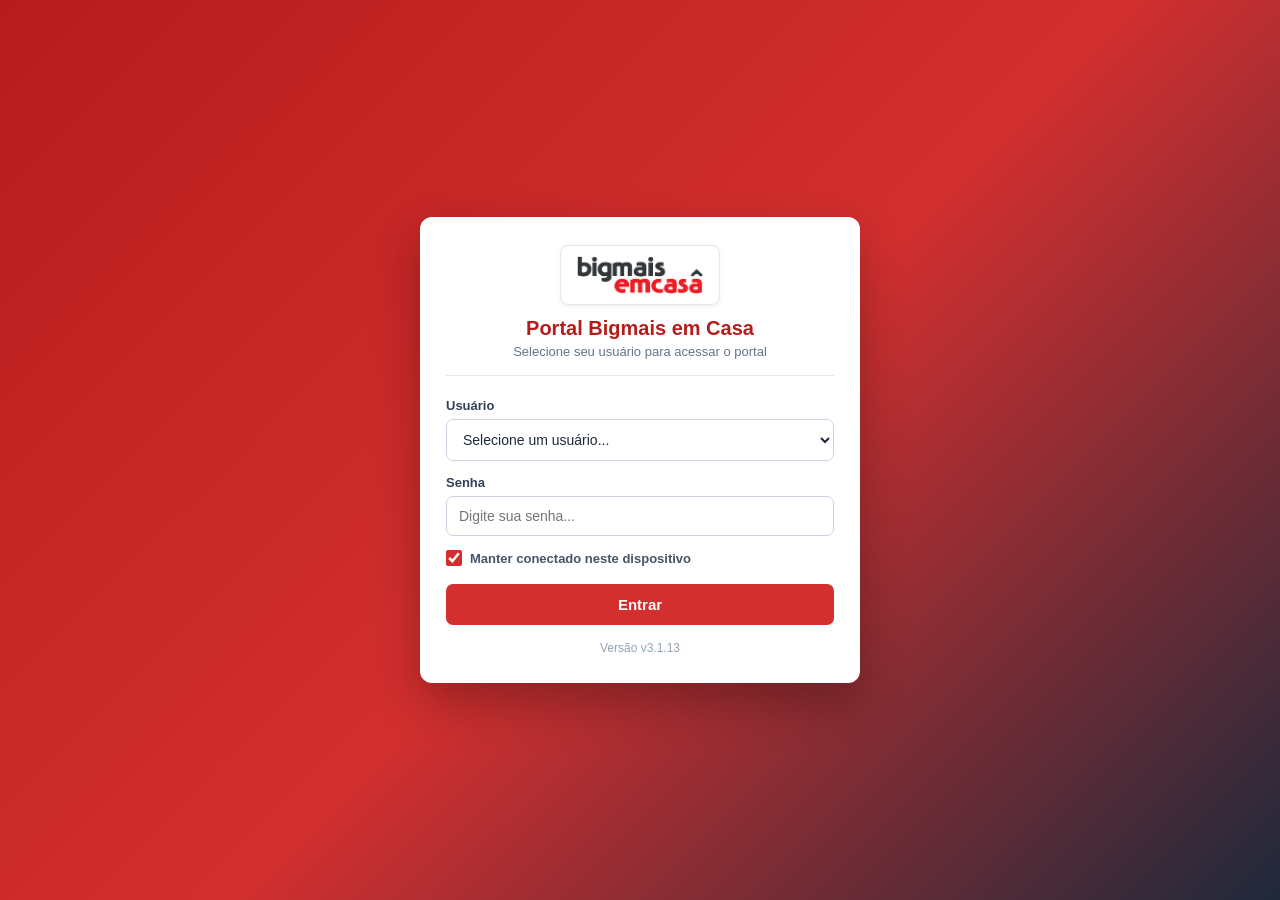
<file: index.html>
<!doctype html>
<html lang="pt-BR">
  <head>
    <meta charset="UTF-8" />
    <meta name="viewport" content="width=device-width, initial-scale=1.0" />
    <meta name="theme-color" content="#d32f2f" />
    <title>Login - Portal Bigmais em Casa</title>
    <link rel="manifest" href="manifest.json" />
    <link rel="icon" type="image/svg+xml" href="global/icon.svg" />
    <link rel="apple-touch-icon" href="global/icon.svg" />
    <style>
      * {
        box-sizing: border-box;
        margin: 0;
        padding: 0;
        font-family: "Segoe UI", Tahoma, Geneva, Verdana, sans-serif;
      }

      body {
        min-height: 100vh;
        background: linear-gradient(135deg, #b71c1c 0%, #d32f2f 52%, #1e293b 100%);
        display: flex;
        align-items: center;
        justify-content: center;
        padding: 20px;
        color: #1e293b;
      }

      .card-login {
        width: 100%;
        max-width: 440px;
        background-color: #ffffff;
        border-radius: 12px;
        box-shadow: 0 20px 45px rgba(0, 0, 0, 0.28);
        padding: 28px 26px;
      }

      .topo-login {
        display: flex;
        flex-direction: column;
        align-items: center;
        text-align: center;
        margin-bottom: 22px;
        padding-bottom: 16px;
        border-bottom: 1px solid #e2e8f0;
      }

      .logo-box-login {
        background-color: #ffffff;
        border: 1px solid #e2e8f0;
        border-radius: 8px;
        padding: 8px 14px;
        margin-bottom: 12px;
        box-shadow: 0 2px 6px rgba(0, 0, 0, 0.06);
      }

      .logo-box-login img {
        height: 42px;
        width: auto;
        display: block;
      }

      .topo-login h1 {
        font-size: 20px;
        color: #b71c1c;
        margin-bottom: 4px;
      }

      .topo-login p {
        font-size: 13px;
        color: #64748b;
      }

      .campo {
        display: flex;
        flex-direction: column;
        margin-bottom: 14px;
      }

      label {
        font-size: 13px;
        font-weight: 600;
        color: #334155;
        margin-bottom: 6px;
      }

      select,
      input[type="password"] {
        width: 100%;
        padding: 11px 12px;
        border: 1px solid #cbd5e1;
        border-radius: 7px;
        font-size: 14px;
        background-color: #ffffff;
        color: #1e293b;
      }

      select:focus,
      input[type="password"]:focus {
        outline: none;
        border-color: #d32f2f;
        box-shadow: 0 0 0 3px rgba(211, 47, 47, 0.14);
      }

      .aviso-primeiro-acesso {
        display: none;
        background-color: #fef3c7;
        border: 1px solid #f59e0b;
        color: #92400e;
        padding: 10px 12px;
        border-radius: 7px;
        font-size: 12.5px;
        line-height: 1.4;
        margin-bottom: 14px;
      }

      .mensagem-erro {
        display: none;
        background-color: #fee2e2;
        border: 1px solid #fca5a5;
        color: #991b1b;
        padding: 10px 12px;
        border-radius: 7px;
        font-size: 13px;
        margin-bottom: 14px;
      }

      .opcoes-sessao {
        display: flex;
        align-items: center;
        gap: 8px;
        font-size: 13px;
        color: #475569;
        margin-bottom: 18px;
      }

      .opcoes-sessao input[type="checkbox"] {
        width: 16px;
        height: 16px;
        accent-color: #d32f2f;
        cursor: pointer;
      }

      .btn-entrar {
        width: 100%;
        background-color: #d32f2f;
        color: #ffffff;
        border: none;
        border-radius: 7px;
        padding: 12px 16px;
        font-size: 15px;
        font-weight: 700;
        cursor: pointer;
        transition: background-color 0.2s;
      }

      .btn-entrar:hover:not(:disabled) {
        background-color: #b71c1c;
      }

      .btn-entrar:disabled {
        background-color: #94a3b8;
        cursor: not-allowed;
      }

      .rodape-login {
        margin-top: 16px;
        text-align: center;
        font-size: 12px;
        color: #94a3b8;
      }
    </style>
  </head>

  <body>
    <main class="card-login">
      <div class="topo-login">
        <div class="logo-box-login">
          <img src="global/logo-bigmais.png" alt="Logo Bigmais em Casa" />
        </div>
        <h1>Portal Bigmais em Casa</h1>
        <p>Selecione seu usuário para acessar o portal</p>
      </div>

      <form id="form-login" onsubmit="aoEnviarLogin(event)">
        <div class="campo">
          <label for="select-usuario">Usuário</label>
          <select id="select-usuario" onchange="aoSelecionarUsuario()">
            <option value="">Selecione um usuário...</option>
          </select>
        </div>

        <div id="aviso-primeiro-acesso" class="aviso-primeiro-acesso">
          <strong>Primeiro acesso detectado:</strong> este usuário ainda não possui senha cadastrada. Crie uma senha (mínimo 6 caracteres) para vincular à Planilha Google.
        </div>

        <div id="grupo-senha-login" class="campo">
          <label for="input-senha">Senha</label>
          <input
            type="password"
            id="input-senha"
            placeholder="Digite sua senha..."
            autocomplete="current-password"
          />
        </div>

        <div id="grupo-cadastro-senha" style="display: none;">
          <div class="campo">
            <label for="input-nova-senha">Cadastrar Senha</label>
            <input
              type="password"
              id="input-nova-senha"
              placeholder="Crie uma senha (mín. 6 caracteres)..."
              autocomplete="new-password"
            />
          </div>
          <div class="campo">
            <label for="input-confirmar-senha">Confirmar Senha</label>
            <input
              type="password"
              id="input-confirmar-senha"
              placeholder="Repita a senha criada..."
              autocomplete="new-password"
            />
          </div>
        </div>

        <div id="mensagem-erro" class="mensagem-erro"></div>

        <label class="opcoes-sessao">
          <input type="checkbox" id="check-lembrar" checked />
          <span>Manter conectado neste dispositivo</span>
        </label>

        <button type="submit" id="btn-submit-login" class="btn-entrar">
          Entrar
        </button>
      </form>

      <div class="rodape-login" id="versao-login"></div>
    </main>

    <script src="global/config.js"></script>
    <script src="global/auth.js"></script>
    <script>
      let modoCadastroPrimeiroAcesso = false;

      if (obterSessaoAtual()) {
        window.location.replace("home.html");
      }

      const elVersaoLogin = document.getElementById("versao-login");
      if (elVersaoLogin && typeof VERSAO_PORTAL !== "undefined") {
        elVersaoLogin.textContent = `Versão ${VERSAO_PORTAL}`;
      }

      const selectUsuario = document.getElementById("select-usuario");
      if (typeof USUARIOS_PREDEFINIDOS !== "undefined") {
        USUARIOS_PREDEFINIDOS.forEach((u) => {
          const opt = document.createElement("option");
          opt.value = u.id;
          opt.textContent = u.rotulo;
          selectUsuario.appendChild(opt);
        });
      }

      function mostrarErro(msg) {
        const el = document.getElementById("mensagem-erro");
        el.textContent = msg;
        el.style.display = "block";
      }

      function limparErro() {
        const el = document.getElementById("mensagem-erro");
        el.textContent = "";
        el.style.display = "none";
      }

      function definirModoCadastro(ativar) {
        modoCadastroPrimeiroAcesso = ativar;
        document.getElementById("aviso-primeiro-acesso").style.display = ativar
          ? "block"
          : "none";
        document.getElementById("grupo-senha-login").style.display = ativar
          ? "none"
          : "flex";
        document.getElementById("grupo-cadastro-senha").style.display = ativar
          ? "block"
          : "none";
        document.getElementById("btn-submit-login").textContent = ativar
          ? "Cadastrar Senha e Entrar"
          : "Entrar";

        document.getElementById("input-senha").value = "";
        document.getElementById("input-nova-senha").value = "";
        document.getElementById("input-confirmar-senha").value = "";
      }

      async function aoSelecionarUsuario() {
        limparErro();
        const usuarioId = selectUsuario.value;
        definirModoCadastro(false);

        if (!usuarioId) return;

        const btn = document.getElementById("btn-submit-login");
        btn.disabled = true;
        btn.textContent = "Verificando usuário...";

        try {
          const res = await consultarStatusUsuarioPlanilha(usuarioId);
          if (!res.sucesso) {
            throw new Error(res.erro || "Falha ao consultar usuário.");
          }

          if (!res.cadastrado) {
            definirModoCadastro(true);
            document.getElementById("input-nova-senha").focus();
          } else {
            definirModoCadastro(false);
            document.getElementById("input-senha").focus();
          }
        } catch (err) {
          mostrarErro(
            "Não foi possível consultar o status do usuário na Planilha Google. Verifique a conexão e a API."
          );
          btn.textContent = "Entrar";
        } finally {
          btn.disabled = false;
        }
      }

      async function aoEnviarLogin(event) {
        event.preventDefault();
        limparErro();

        const usuarioId = selectUsuario.value;
        if (!usuarioId) {
          mostrarErro("Selecione um usuário da lista.");
          return;
        }

        const usuarioConfig = obterUsuarioConfig(usuarioId);
        if (!usuarioConfig) {
          mostrarErro("Usuário inválido.");
          return;
        }

        const lembrar = document.getElementById("check-lembrar").checked;
        const btn = document.getElementById("btn-submit-login");
        btn.disabled = true;

        try {
          if (modoCadastroPrimeiroAcesso) {
            const novaSenha = document.getElementById("input-nova-senha").value;
            const confirmar = document.getElementById("input-confirmar-senha").value;

            if (novaSenha.length < 6) {
              mostrarErro("A senha deve ter pelo menos 6 caracteres.");
              btn.disabled = false;
              return;
            }
            if (novaSenha !== confirmar) {
              mostrarErro("As senhas digitadas não conferem.");
              btn.disabled = false;
              return;
            }

            btn.textContent = "Salvando senha...";
            const cad = await cadastrarSenhaUsuarioPlanilha(usuarioConfig, novaSenha);
            if (!cad.sucesso) {
              throw new Error(cad.erro || "Não foi possível cadastrar a senha.");
            }

            salvarSessaoAtual(usuarioConfig, lembrar);
            window.location.replace("home.html");
            return;
          }

          const senha = document.getElementById("input-senha").value;
          if (!senha) {
            mostrarErro("Digite sua senha.");
            btn.disabled = false;
            return;
          }

          btn.textContent = "Autenticando...";
          const auth = await autenticarUsuarioPlanilha(usuarioConfig, senha);

          if (auth.naoCadastrado) {
            definirModoCadastro(true);
            btn.disabled = false;
            return;
          }

          if (!auth.sucesso || !auth.autenticado) {
            mostrarErro(auth.erro || "Senha incorreta.");
            btn.disabled = false;
            btn.textContent = "Entrar";
            return;
          }

          salvarSessaoAtual(usuarioConfig, lembrar);
          window.location.replace("home.html");
        } catch (err) {
          mostrarErro(err.message || "Erro de comunicação com o servidor.");
          btn.disabled = false;
          btn.textContent = modoCadastroPrimeiroAcesso
            ? "Cadastrar Senha e Entrar"
            : "Entrar";
        }
      }
    </script>
  </body>
</html>
</file>
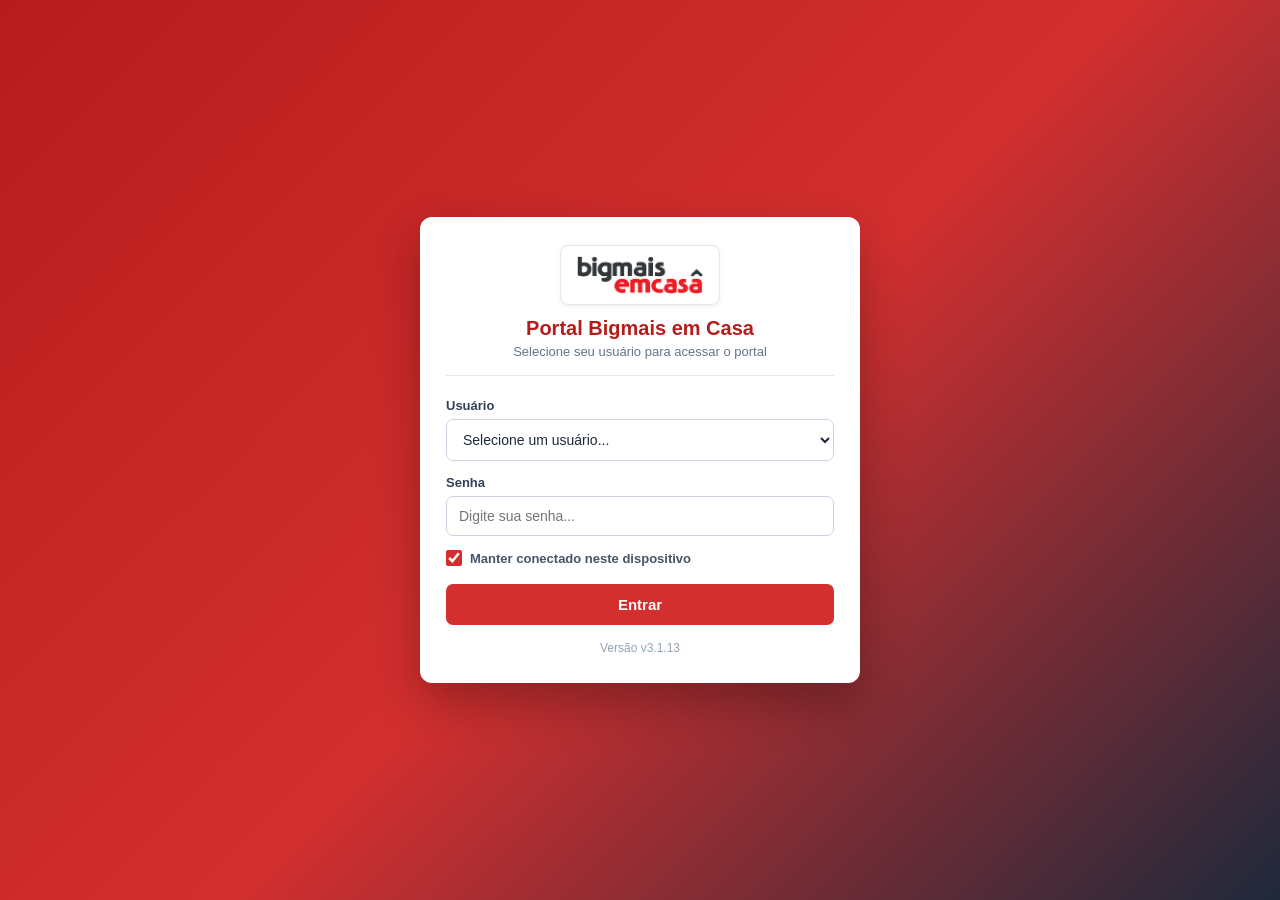
<file: entregas/index.html>
<!doctype html>
<html lang="pt-BR">
  <head>
    <meta charset="UTF-8" />
    <meta name="viewport" content="width=device-width, initial-scale=1.0" />
    <meta name="theme-color" content="#d32f2f" />
    <title>Entregas e Comissões - Portal Bigmais em Casa</title>
    <link rel="manifest" href="../manifest.json" />
    <link rel="icon" type="image/svg+xml" href="../global/icon.svg" />
    <link rel="stylesheet" href="../global/estilo.css" />
    <style>
      .overlay-modal-entregas {
        display: none;
        position: fixed;
        inset: 0;
        background-color: rgba(15, 23, 42, 0.55);
        z-index: 10000;
        align-items: center;
        justify-content: center;
        padding: 16px;
        overflow-y: auto;
      }

      .overlay-modal-entregas.ativo {
        display: flex;
      }

      .cartao-modal-entregas {
        background-color: #ffffff;
        width: 100%;
        max-width: 680px;
        border-radius: 10px;
        box-shadow: 0 18px 40px rgba(15, 23, 42, 0.28);
        padding: 24px 26px;
        position: relative;
        animation: surgirModal 0.16s ease-out;
      }

      @keyframes surgirModal {
        from {
          opacity: 0;
          transform: translateY(-8px) scale(0.98);
        }
        to {
          opacity: 1;
          transform: translateY(0) scale(1);
        }
      }

      .cabecalho-modal-entregas {
        display: flex;
        justify-content: space-between;
        align-items: center;
        border-bottom: 1px solid #e2e8f0;
        padding-bottom: 10px;
        margin-bottom: 14px;
      }

      .cabecalho-modal-entregas h3 {
        margin: 0;
        font-size: 18px;
        color: #d32f2f;
      }

      .btn-fechar-x {
        background: #f1f5f9;
        border: 1px solid #cbd5e1;
        color: #334155;
        width: 32px;
        height: 32px;
        border-radius: 6px;
        font-size: 18px;
        font-weight: 700;
        cursor: pointer;
        line-height: 1;
      }

      .btn-fechar-x:hover {
        background: #fee2e2;
        color: #b91c1c;
        border-color: #fecaca;
      }

      .status-sincronizacao {
        display: inline-flex;
        align-items: center;
        gap: 6px;
        font-size: 12px;
        font-weight: 600;
        padding: 4px 10px;
        border-radius: 999px;
        background-color: #f1f5f9;
        color: #334155;
      }

      .status-sincronizacao.ok {
        background-color: #dcfce7;
        color: #166534;
      }

      .status-sincronizacao.carregando {
        background-color: #fef3c7;
        color: #92400e;
      }

      .status-sincronizacao.erro {
        background-color: #fee2e2;
        color: #991b1b;
      }

      .badge-status-ativo {
        background-color: #dcfce7;
        color: #166534;
      }

      .badge-status-inativo {
        background-color: #f1f5f9;
        color: #475569;
      }

      .badge-vinculo-pendente {
        display: inline-block;
        background-color: #fef3c7;
        color: #92400e;
        border: 1px solid #fde68a;
        font-size: 10.5px;
        font-weight: 700;
        padding: 1px 6px;
        border-radius: 4px;
        margin-left: 4px;
      }

      .rodape-paginacao {
        display: flex;
        justify-content: space-between;
        align-items: center;
        flex-wrap: wrap;
        gap: 10px;
        margin-top: 12px;
        padding-top: 10px;
        border-top: 1px solid #e2e8f0;
        font-size: 13px;
        color: #475569;
      }

      .controles-paginacao {
        display: flex;
        align-items: center;
        gap: 8px;
      }

      .btn-paginacao {
        background-color: #f8fafc;
        border: 1px solid #cbd5e1;
        color: #1e293b;
        padding: 6px 12px;
        border-radius: 6px;
        font-size: 12.5px;
        font-weight: 600;
        cursor: pointer;
        transition:
          background-color 0.15s,
          border-color 0.15s;
      }

      .btn-paginacao:hover:not(:disabled) {
        background-color: #fee2e2;
        border-color: #fca5a5;
        color: #b91c1c;
      }

      .btn-paginacao:disabled {
        opacity: 0.45;
        cursor: not-allowed;
      }

      .seletor-entregador-box {
        position: relative;
        margin-bottom: 15px;
      }

      .seletor-entregador-topo {
        display: flex;
        justify-content: space-between;
        align-items: center;
        gap: 8px;
        margin-bottom: 6px;
        flex-wrap: wrap;
      }

      .seletor-entregador-topo label {
        margin-bottom: 0 !important;
      }

      .pills-funcao-rapida {
        display: inline-flex;
        gap: 4px;
        background: #f1f5f9;
        padding: 2px;
        border-radius: 6px;
        border: 1px solid #e2e8f0;
      }

      .pill-funcao {
        border: none;
        background: transparent;
        color: #475569;
        font-size: 11.5px;
        font-weight: 700;
        padding: 3px 9px;
        border-radius: 4px;
        cursor: pointer;
        transition: all 0.15s;
      }

      .pill-funcao:hover {
        color: #0f172a;
      }

      .pill-funcao.ativo {
        background: #d32f2f;
        color: #ffffff;
      }

      .seletor-input-wrapper {
        position: relative;
        display: flex;
        align-items: center;
      }

      .seletor-input-wrapper input[type="text"] {
        margin-bottom: 0 !important;
        padding-right: 64px !important;
        font-weight: 600;
      }

      .seletor-acoes-input {
        position: absolute;
        right: 8px;
        display: flex;
        align-items: center;
        gap: 4px;
      }

      .btn-seletor-icon {
        background: #f1f5f9;
        border: 1px solid #cbd5e1;
        color: #475569;
        width: 24px;
        height: 24px;
        border-radius: 4px;
        font-size: 12px;
        font-weight: 700;
        cursor: pointer;
        display: inline-flex;
        align-items: center;
        justify-content: center;
        padding: 0;
      }

      .btn-seletor-icon:hover {
        background: #fee2e2;
        color: #b91c1c;
        border-color: #fca5a5;
      }

      .lista-sugestoes-entregador {
        display: none;
        position: absolute;
        left: 0;
        right: 0;
        top: calc(100% + 4px);
        background: #ffffff;
        border: 1px solid #cbd5e1;
        border-radius: 8px;
        box-shadow: 0 12px 28px rgba(15, 23, 42, 0.18);
        max-height: 250px;
        overflow-y: auto;
        z-index: 2500;
      }

      .lista-sugestoes-entregador.aberto {
        display: block;
      }

      .item-sugestao-entregador {
        padding: 9px 12px;
        border-bottom: 1px solid #f1f5f9;
        cursor: pointer;
        display: flex;
        justify-content: space-between;
        align-items: center;
        gap: 10px;
        transition: background-color 0.12s;
      }

      .item-sugestao-entregador:last-child {
        border-bottom: none;
      }

      .item-sugestao-entregador:hover,
      .item-sugestao-entregador.selecionado {
        background-color: #fef2f2;
      }

      .item-sugestao-principal {
        display: flex;
        flex-direction: column;
        gap: 2px;
      }

      .item-sugestao-principal strong {
        font-size: 13.5px;
        color: #0f172a;
      }

      .item-sugestao-principal small {
        font-size: 11.5px;
        color: #64748b;
      }

      .item-sugestao-direita {
        text-align: right;
        white-space: nowrap;
        font-size: 12px;
        font-weight: 700;
        color: #166534;
      }

      .cartao-entregador-escolhido {
        margin-top: 6px;
        padding: 6px 10px;
        background: #f8fafc;
        border: 1px solid #e2e8f0;
        border-left: 3px solid #16a34a;
        border-radius: 6px;
        font-size: 12px;
        color: #334155;
        display: flex;
        justify-content: space-between;
        align-items: center;
        gap: 8px;
      }

      .cartao-entregador-escolhido.vazio {
        border-left-color: #94a3b8;
        color: #64748b;
      }

      input[type="date"],
      input[type="month"] {
        width: 100%;
        height: 42px;
        padding: 9px 12px;
        margin-bottom: 15px;
        border: 1px solid #cbd5e1;
        border-radius: 6px;
        font-size: 14px;
        font-weight: 600;
        color: #1e293b;
        background-color: #ffffff;
        color-scheme: light;
        cursor: pointer;
        transition:
          border-color 0.2s,
          box-shadow 0.2s;
      }

      input[type="date"]:hover,
      input[type="month"]:hover {
        border-color: #94a3b8;
      }

      input[type="date"]:focus,
      input[type="month"]:focus {
        outline: none;
        border-color: #d32f2f;
        box-shadow: 0 0 0 3px rgba(211, 47, 47, 0.12);
      }

      input[type="date"]::-webkit-calendar-picker-indicator,
      input[type="month"]::-webkit-calendar-picker-indicator {
        cursor: pointer;
        padding: 4px;
        border-radius: 4px;
        opacity: 0.75;
      }

      input[type="date"]::-webkit-calendar-picker-indicator:hover,
      input[type="month"]::-webkit-calendar-picker-indicator:hover {
        opacity: 1;
        background-color: #ffebee;
      }
    </style>
  </head>

  <body>
    <header class="cabecalho-portal">
      <div class="marca-portal">
        <div class="logo-wrapper">
          <img
            src="../global/logo-bigmais.png"
            alt="Logo Bigmais em Casa"
            class="logo-portal"
          />
        </div>
        <div>
          <h1>Portal Bigmais em Casa</h1>
          <span>Lançamento de Entregas, Equipe e Comissões</span>
        </div>
      </div>

      <div class="acoes-cabecalho">
        <span
          id="badge-versao-portal"
          class="badge-versao-cabecalho"
          title="Versão atual do Portal"
        ></span>
        <button
          type="button"
          class="btn-cabecalho-secundario"
          onclick="copiarLinkMotorista()"
          title="Copiar link mobile para motoristas e ajudantes consultarem suas entregas"
        >
          Link Motorista
        </button>
        <a href="../home.html" class="btn-cabecalho-secundario">
          ← Voltar ao Início
        </a>
        <button
          type="button"
          id="btn-topo-cadastrar-entregador"
          class="btn-cabecalho-primario"
          onclick="abrirModalEntregador()"
        >
          + Cadastrar Entregador
        </button>
      </div>
    </header>

    <div class="grid-kpis">
      <div class="card-kpi">
        <span class="kpi-titulo">Entregas no Dia (Motoristas)</span>
        <strong class="kpi-valor" id="kpi-entregas-dia">0</strong>
      </div>
      <div class="card-kpi kpi-andamento">
        <span class="kpi-titulo">Total Comissão do Dia</span>
        <strong class="kpi-valor" id="kpi-comissao-dia">R$ 0,00</strong>
      </div>
      <div class="card-kpi kpi-concluida">
        <span class="kpi-titulo">Comissão no Período</span>
        <strong class="kpi-valor" id="kpi-comissao-periodo">R$ 0,00</strong>
      </div>
      <div class="card-kpi">
        <span class="kpi-titulo">Entregadores Ativos</span>
        <strong class="kpi-valor" id="kpi-total-entregadores">0</strong>
      </div>
    </div>

    <!-- LANÇAMENTO DE ENTREGAS -->
    <div class="secao">
      <div class="cabecalho-tabela" style="margin-bottom: 10px">
        <h3 style="margin: 0">Lançamento de Entregas</h3>
        <div style="display: flex; align-items: center; gap: 8px">
          <span id="status-banco-entregas" class="status-sincronizacao">
            Banco: aguardando...
          </span>
          <button
            type="button"
            class="btn-azul"
            style="padding: 6px 12px; font-size: 12.5px"
            onclick="sincronizarComBanco(true)"
          >
            ↻ Atualizar Dados
          </button>
        </div>
      </div>

      <form id="form-lancamento-entrega" onsubmit="salvarLancamentoEntrega(event)">
        <div class="linha-campo">
          <div class="campo">
            <label for="entrega-data" class="obrigatorio">Data:</label>
            <input
              type="date"
              id="entrega-data"
              required
              onchange="renderizarTudo()"
            />
          </div>

          <div class="campo">
            <label for="entrega-loja" class="obrigatorio">Loja:</label>
            <select id="entrega-loja" required>
              <option value="">-- Selecione a loja --</option>
              <option value="Loja 8 - Vila Isa">Loja 8 - Vila Isa</option>
              <option value="Loja 9 - São Pedro">Loja 9 - São Pedro</option>
            </select>
          </div>

          <div class="campo" style="grid-column: span 2">
            <div class="seletor-entregador-box" id="box-seletor-lancamento">
              <div class="seletor-entregador-topo">
                <label for="busca-entregador-lancamento" class="obrigatorio">
                  Entregador (Motorista / Ajudante):
                </label>
                <div class="pills-funcao-rapida" role="group" aria-label="Filtrar função">
                  <button
                    type="button"
                    class="pill-funcao ativo"
                    data-funcao="TODOS"
                    onclick="definirFiltroFuncaoLancamento('TODOS')"
                  >
                    Todos
                  </button>
                  <button
                    type="button"
                    class="pill-funcao"
                    data-funcao="Motorista"
                    onclick="definirFiltroFuncaoLancamento('Motorista')"
                  >
                    Motoristas
                  </button>
                  <button
                    type="button"
                    class="pill-funcao"
                    data-funcao="Ajudante"
                    onclick="definirFiltroFuncaoLancamento('Ajudante')"
                  >
                    Ajudantes
                  </button>
                </div>
              </div>

              <input type="hidden" id="entrega-entregador" />

              <div class="seletor-input-wrapper">
                <input
                  type="text"
                  id="busca-entregador-lancamento"
                  placeholder="Clique ou digite o nome / CHAPA..."
                  autocomplete="off"
                  onfocus="abrirListaLancamento()"
                  oninput="filtrarListaLancamento()"
                />
                <div class="seletor-acoes-input">
                  <button
                    type="button"
                    class="btn-seletor-icon"
                    title="Limpar seleção"
                    onclick="limparSelecaoLancamento()"
                  >
                    ×
                  </button>
                  <button
                    type="button"
                    class="btn-seletor-icon"
                    title="Mostrar lista"
                    onclick="alternarListaLancamento()"
                  >
                    ▾
                  </button>
                </div>
              </div>

              <div
                id="lista-sugestoes-lancamento"
                class="lista-sugestoes-entregador"
              ></div>

              <div
                id="resumo-entregador-lancamento"
                class="cartao-entregador-escolhido vazio"
              >
                Nenhum entregador selecionado.
              </div>
            </div>
          </div>

          <div class="campo">
            <label for="entrega-quantidade" class="obrigatorio">
              Qtd. de Entregas:
            </label>
            <input
              type="number"
              id="entrega-quantidade"
              min="1"
              step="1"
              placeholder="0"
              required
              oninput="atualizarPreviaComissao()"
            />
          </div>

          <div class="campo">
            <label for="entrega-previa-comissao">Comissão deste Lançamento:</label>
            <input
              type="text"
              id="entrega-previa-comissao"
              class="campo-automatico"
              value="R$ 0,00"
              readonly
            />
          </div>
        </div>

        <div class="linha-campo" style="align-items: center">
          <div class="campo" style="grid-column: span 2">
            <label for="entrega-lancado-por">Lançado por:</label>
            <input
              type="text"
              id="entrega-lancado-por"
              class="campo-automatico"
              readonly
            />
          </div>

          <div class="campo" style="grid-column: span 2">
            <label for="entrega-observacao">Observação (opcional):</label>
            <input
              type="text"
              id="entrega-observacao"
              placeholder="Ex: Rota manhã, apoio em carga..."
            />
          </div>

          <div style="display: flex; gap: 10px; justify-content: flex-end; margin-bottom: 15px">
            <button type="submit" id="btn-lancar-entrega" class="btn-salvar-principal">
              + Lançar Entregas
            </button>
          </div>
        </div>
      </form>
    </div>

    <!-- HISTÓRICO DE LANÇAMENTOS -->
    <div class="secao">
      <div class="cabecalho-tabela">
        <h3>Histórico de Lançamentos</h3>
      </div>

      <div class="barra-filtros">
        <div class="campo">
          <label for="filtro-data-inicio">Data Inicial:</label>
          <input
            type="date"
            id="filtro-data-inicio"
            onchange="aoAlterarPeriodoFiltro()"
          />
        </div>

        <div class="campo">
          <label for="filtro-data-fim">Data Final:</label>
          <input
            type="date"
            id="filtro-data-fim"
            onchange="aoAlterarPeriodoFiltro()"
          />
        </div>

        <div class="campo">
          <label for="filtro-loja-historico">Loja:</label>
          <select id="filtro-loja-historico" onchange="aoAlterarLojaFiltro()">
            <option value="TODAS">Todas as Lojas</option>
            <option value="Loja 8 - Vila Isa">Loja 8 - Vila Isa</option>
            <option value="Loja 9 - São Pedro">Loja 9 - São Pedro</option>
          </select>
        </div>

        <div class="campo">
          <label for="filtro-funcao-historico">Função:</label>
          <select
            id="filtro-funcao-historico"
            onchange="paginaHistorico = 1; renderizarHistorico();"
          >
            <option value="TODOS">Todas as Funções</option>
            <option value="Motorista">Motorista</option>
            <option value="Ajudante">Ajudante</option>
          </select>
        </div>

        <div class="campo">
          <label for="ordem-data-historico">Ordenar por Data:</label>
          <select
            id="ordem-data-historico"
            onchange="paginaHistorico = 1; renderizarHistorico();"
          >
            <option value="DESC">Mais recentes primeiro</option>
            <option value="ASC">Mais antigos primeiro</option>
          </select>
        </div>

        <div class="campo">
          <label for="filtro-busca-historico">Buscar Entregador / Chapa:</label>
          <input
            type="text"
            id="filtro-busca-historico"
            placeholder="Nome ou CHAPA..."
            oninput="paginaHistorico = 1; renderizarHistorico();"
          />
        </div>
      </div>

      <div class="tabela-wrapper">
        <table class="tabela-solicitacoes">
          <thead>
            <tr>
              <th>Data</th>
              <th>Nome do Entregador</th>
              <th>Entregas</th>
              <th>Valor da Comissão</th>
              <th>Valor Total do Dia</th>
              <th>Lançado por</th>
              <th style="text-align: right">Ações</th>
            </tr>
          </thead>
          <tbody id="corpo-tabela-historico"></tbody>
        </table>
      </div>

      <div id="paginacao-historico" class="rodape-paginacao"></div>
    </div>

    <!-- RELATÓRIO DE USO DO SETOR (PDF - GERAL OU INDIVIDUAL) -->
    <div class="secao">
      <h3>Relatório de Uso do Setor (PDF)</h3>
      <p style="font-size: 13px; color: #555; margin-bottom: 14px">
        Defina o período abaixo para emitir o relatório interno em <strong>PDF</strong> (consolidado geral ou extrato individual de cada entregador).
      </p>

      <div class="linha-campo" style="align-items: start">
        <div class="campo">
          <label for="pdf-data-inicio">Data Inicial:</label>
          <input type="date" id="pdf-data-inicio" />
        </div>

        <div class="campo">
          <label for="pdf-data-fim">Data Final:</label>
          <input type="date" id="pdf-data-fim" />
        </div>

        <div class="campo">
          <label for="pdf-loja">Loja:</label>
          <select id="pdf-loja">
            <option value="TODAS">Todas as Lojas</option>
            <option value="Loja 8 - Vila Isa">Loja 8 - Vila Isa</option>
            <option value="Loja 9 - São Pedro">Loja 9 - São Pedro</option>
          </select>
        </div>

        <div class="campo" style="grid-column: span 2">
          <div class="seletor-entregador-box" id="box-seletor-pdf">
            <div class="seletor-entregador-topo">
              <label for="busca-entregador-pdf">
                Entregador (Geral ou Individual):
              </label>
            </div>

            <input type="hidden" id="pdf-entregador" value="TODOS" />

            <div class="seletor-input-wrapper">
              <input
                type="text"
                id="busca-entregador-pdf"
                value="Todos os Entregadores (Relatório Geral)"
                placeholder="Digite o nome ou CHAPA para filtrar..."
                autocomplete="off"
                onfocus="abrirListaPDF(true)"
                oninput="filtrarListaPDF()"
              />
              <div class="seletor-acoes-input">
                <button
                  type="button"
                  class="btn-seletor-icon"
                  title="Voltar para Relatório Geral"
                  onclick="selecionarEntregadorPDF('TODOS')"
                >
                  ×
                </button>
                <button
                  type="button"
                  class="btn-seletor-icon"
                  title="Mostrar opções"
                  onclick="alternarListaPDF()"
                >
                  ▾
                </button>
              </div>
            </div>

            <div
              id="lista-sugestoes-pdf"
              class="lista-sugestoes-entregador"
            ></div>
          </div>
        </div>
      </div>

      <div style="display: flex; gap: 10px; flex-wrap: wrap; margin-bottom: 6px">
        <button
          type="button"
          class="btn-azul"
          style="padding: 10px 18px; font-size: 14px"
          onclick="gerarRelatorioSetorPDF()"
        >
          Gerar Relatório do Setor (PDF)
        </button>
      </div>
    </div>

    <!-- RELATÓRIO MENSAL PARA RH (EXCEL .XLSX + E-MAIL POR LOJA OU AMBAS) -->
    <div class="secao">
      <h3>Relatório Mensal para Pagamento de Comissão — RH (Planilha Excel + E-mail)</h3>
      <p style="font-size: 13px; color: #555; margin-bottom: 14px">
        Selecione <strong>Todas as Lojas (Loja 8 + Loja 9)</strong> ou uma loja específica e o <strong>mês de referência</strong> para baixar a planilha <strong>Excel (.xlsx)</strong> e preparar a mensagem de e-mail para o setor de RH.
      </p>

      <div class="linha-campo" style="align-items: end">
        <div class="campo">
          <label for="relatorio-loja" class="obrigatorio">Loja(s):</label>
          <select
            id="relatorio-loja"
            onchange="atualizarPreviaRelatorioRH()"
          >
            <option value="TODAS">Todas as Lojas (Loja 8 + Loja 9)</option>
            <option value="Loja 8 - Vila Isa">Loja 8 - Vila Isa</option>
            <option value="Loja 9 - São Pedro">Loja 9 - São Pedro</option>
          </select>
        </div>

        <div class="campo">
          <label for="relatorio-mes" class="obrigatorio">Mês de Referência:</label>
          <input
            type="month"
            id="relatorio-mes"
            onchange="atualizarPreviaRelatorioRH()"
          />
        </div>

        <div style="display: flex; gap: 10px; flex-wrap: wrap; margin-bottom: 15px; grid-column: span 2">
          <button
            type="button"
            class="btn-salvar-principal"
            style="padding: 10px 16px; font-size: 14px"
            onclick="gerarEbaixarRelatorioExcel()"
          >
            Gerar e Baixar Excel (.xlsx) + E-mail (RH)
          </button>
          <button
            type="button"
            class="btn-azul"
            style="padding: 10px 14px; font-size: 13.5px"
            onclick="abrirModalEmailRelatorio()"
          >
            Ver Mensagem de E-mail
          </button>
        </div>
      </div>
    </div>

    <!-- ENTREGADORES CADASTRADOS -->
    <div class="secao">
      <div class="cabecalho-produtos">
        <h3>Entregadores Cadastrados</h3>
        <button
          type="button"
          id="btn-secao-novo-entregador"
          class="btn-azul"
          onclick="abrirModalEntregador()"
        >
          + Novo Entregador
        </button>
      </div>

      <div class="barra-filtros" style="margin-bottom: 12px">
        <div class="campo">
          <label for="filtro-status-entregadores">Situação:</label>
          <select
            id="filtro-status-entregadores"
            onchange="paginaEntregadores = 1; renderizarTabelaEntregadores();"
          >
            <option value="Ativo">Somente Ativos</option>
            <option value="Inativo">Somente Inativos</option>
            <option value="TODOS">Todos (Ativos e Inativos)</option>
          </select>
        </div>

        <div class="campo">
          <label for="filtro-funcao-entregadores">Função:</label>
          <select
            id="filtro-funcao-entregadores"
            onchange="paginaEntregadores = 1; renderizarTabelaEntregadores();"
          >
            <option value="TODOS">Todas as Funções</option>
            <option value="Motorista">Motorista</option>
            <option value="Ajudante">Ajudante</option>
          </select>
        </div>

        <div class="campo" style="grid-column: span 2">
          <label for="filtro-busca-entregadores">Buscar Entregador:</label>
          <input
            type="text"
            id="filtro-busca-entregadores"
            placeholder="Nome, CHAPA ou CPF..."
            oninput="paginaEntregadores = 1; renderizarTabelaEntregadores();"
          />
        </div>
      </div>

      <div class="tabela-wrapper">
        <table class="tabela-solicitacoes">
          <thead>
            <tr>
              <th>CHAPA</th>
              <th>Nome</th>
              <th>Função</th>
              <th>Situação</th>
              <th>Telefone</th>
              <th>CPF</th>
              <th>Tarifa / Entrega</th>
              <th style="text-align: right">Ações</th>
            </tr>
          </thead>
          <tbody id="corpo-tabela-entregadores"></tbody>
        </table>
      </div>

      <div id="paginacao-entregadores" class="rodape-paginacao"></div>
    </div>

    <!-- MODAL DE EDIÇÃO / VINCULAÇÃO DE LANÇAMENTO DE ENTREGA -->
    <div
      id="modal-editar-lancamento"
      class="overlay-modal-entregas"
      onclick="if (event.target === this) fecharModalEditarLancamento();"
    >
      <div class="cartao-modal-entregas">
        <div class="cabecalho-modal-entregas">
          <h3 style="color: #0284c7">Editar / Vincular Lançamento de Entrega</h3>
          <button
            type="button"
            class="btn-fechar-x"
            title="Fechar"
            onclick="fecharModalEditarLancamento()"
          >
            ×
          </button>
        </div>

        <p style="font-size: 13px; color: #64748b; margin-bottom: 14px">
          Vincule este lançamento a um entregador cadastrado para atualizar CHAPA, função e comissão automaticamente, ou ajuste data, loja e quantidade.
        </p>

        <form id="form-editar-lancamento" onsubmit="salvarEdicaoLancamento(event)">
          <input type="hidden" id="edit-lanc-id" />

          <div class="seletor-entregador-box" id="box-seletor-edicao-lanc">
            <div class="seletor-entregador-topo">
              <label for="busca-entregador-edicao" class="obrigatorio">
                Vincular ao Entregador Cadastrado:
              </label>
            </div>

            <input type="hidden" id="edit-lanc-entregador-id" />

            <div class="seletor-input-wrapper">
              <input
                type="text"
                id="busca-entregador-edicao"
                placeholder="Digite o nome ou CHAPA do entregador..."
                autocomplete="off"
                onfocus="abrirListaEdicaoLanc(true)"
                oninput="filtrarListaEdicaoLanc()"
              />
              <div class="seletor-acoes-input">
                <button
                  type="button"
                  class="btn-seletor-icon"
                  title="Mostrar entregadores"
                  onclick="alternarListaEdicaoLanc()"
                >
                  ▾
                </button>
              </div>
            </div>

            <div
              id="lista-sugestoes-edicao-lanc"
              class="lista-sugestoes-entregador"
            ></div>

            <div
              id="resumo-entregador-edicao-lanc"
              class="cartao-entregador-escolhido vazio"
            >
              Nenhum entregador vinculado.
            </div>
          </div>

          <div class="linha-campo">
            <div class="campo">
              <label for="edit-lanc-data" class="obrigatorio">Data:</label>
              <input type="date" id="edit-lanc-data" required />
            </div>

            <div class="campo">
              <label for="edit-lanc-loja" class="obrigatorio">Loja:</label>
              <select id="edit-lanc-loja" required>
                <option value="Loja 8 - Vila Isa">Loja 8 - Vila Isa</option>
                <option value="Loja 9 - São Pedro">Loja 9 - São Pedro</option>
              </select>
            </div>

            <div class="campo">
              <label for="edit-lanc-quantidade" class="obrigatorio">
                Qtd. de Entregas:
              </label>
              <input
                type="number"
                id="edit-lanc-quantidade"
                min="1"
                step="1"
                required
                oninput="atualizarPreviaEdicaoLancamento()"
              />
            </div>
          </div>

          <div class="linha-campo">
            <div class="campo">
              <label for="edit-lanc-tarifa">Tarifa Unitária (R$):</label>
              <input
                type="text"
                id="edit-lanc-tarifa"
                oninput="mascaraMoedaEntrega(this); atualizarPreviaEdicaoLancamento();"
                required
              />
            </div>

            <div class="campo">
              <label for="edit-lanc-comissao">Comissão Total:</label>
              <input
                type="text"
                id="edit-lanc-comissao"
                class="campo-automatico"
                readonly
              />
            </div>

            <div class="campo">
              <label for="edit-lanc-observacao">Observação:</label>
              <input
                type="text"
                id="edit-lanc-observacao"
                placeholder="Observação..."
              />
            </div>
          </div>

          <div class="modal-botoes">
            <button
              type="button"
              class="btn-cancelar"
              onclick="fecharModalEditarLancamento()"
            >
              Cancelar
            </button>
            <button
              type="submit"
              id="btn-salvar-edicao-lancamento"
              class="btn-salvar-principal"
              style="padding: 9px 18px; font-size: 14px"
            >
              Salvar Alterações
            </button>
          </div>
        </form>
      </div>
    </div>

    <!-- MODAL DE CADASTRO E EDIÇÃO DE ENTREGADOR -->
    <div
      id="modal-entregador"
      class="overlay-modal-entregas"
      onclick="if (event.target === this) fecharModalEntregador();"
    >
      <div class="cartao-modal-entregas">
        <div class="cabecalho-modal-entregas">
          <h3 id="titulo-modal-entregador">Cadastrar Entregador</h3>
          <button
            type="button"
            class="btn-fechar-x"
            title="Fechar"
            onclick="fecharModalEntregador()"
          >
            ×
          </button>
        </div>

        <p style="font-size: 13px; color: #64748b; margin-bottom: 16px">
          Informe os dados do motorista ou ajudante, situação no setor e valor da comissão por entrega.
        </p>

        <form id="form-entregador" onsubmit="salvarEntregador(event)">
          <input type="hidden" id="entregador-id-edicao" />

          <div class="linha-campo">
            <div class="campo" style="grid-column: span 2">
              <label for="ent-nome" class="obrigatorio">Nome Completo:</label>
              <input
                type="text"
                id="ent-nome"
                placeholder="Ex: Carlos Eduardo Souza"
                required
              />
            </div>

            <div class="campo">
              <label for="ent-chapa" class="obrigatorio">CHAPA:</label>
              <input
                type="text"
                id="ent-chapa"
                placeholder="Ex: 00412"
                required
              />
            </div>
          </div>

          <div class="linha-campo">
            <div class="campo">
              <label for="ent-funcao" class="obrigatorio">Função:</label>
              <select id="ent-funcao" required>
                <option value="Motorista">Motorista</option>
                <option value="Ajudante">Ajudante</option>
              </select>
            </div>

            <div class="campo">
              <label for="ent-status" class="obrigatorio">Situação no Setor:</label>
              <select id="ent-status" required>
                <option value="Ativo">Ativo</option>
                <option value="Inativo">Inativo</option>
              </select>
            </div>

            <div class="campo">
              <label for="ent-tarifa" class="obrigatorio">
                Tarifa / Entrega (R$):
              </label>
              <input
                type="text"
                id="ent-tarifa"
                placeholder="R$ 0,00"
                oninput="mascaraMoedaEntrega(this)"
                required
              />
            </div>
          </div>

          <div class="linha-campo">
            <div class="campo">
              <label for="ent-cpf" class="obrigatorio">CPF:</label>
              <input
                type="text"
                id="ent-cpf"
                placeholder="000.000.000-00"
                maxlength="14"
                oninput="mascaraCPFEntrega(this)"
                onblur="verificarCPFEntrega(this)"
                required
              />
            </div>

            <div class="campo">
              <label for="ent-telefone" class="obrigatorio">Telefone:</label>
              <input
                type="text"
                id="ent-telefone"
                placeholder="(33) 99999-9999"
                maxlength="15"
                oninput="mascaraTelefoneEntrega(this)"
                required
              />
            </div>
          </div>

          <div class="modal-botoes">
            <button
              type="button"
              class="btn-limpar-modal"
              onclick="limparCamposEntregadorModal()"
            >
              Limpar Campos
            </button>
            <button
              type="button"
              class="btn-cancelar"
              onclick="fecharModalEntregador()"
            >
              Cancelar
            </button>
            <button
              type="submit"
              id="btn-salvar-entregador"
              class="btn-salvar-principal"
              style="padding: 9px 18px; font-size: 14px"
            >
              Salvar Entregador
            </button>
          </div>
        </form>
      </div>
    </div>

    <!-- MODAL MENSAGEM SIMPLES DE E-MAIL (PLANILHA EXCEL - RH) -->
    <div
      id="modal-email-comissao"
      class="overlay-modal-entregas"
      onclick="if (event.target === this) fecharModalEmailComissao();"
    >
      <div class="cartao-modal-entregas" style="max-width: 680px">
        <div class="cabecalho-modal-entregas">
          <h3 id="titulo-modal-email-comissao" style="color: #0284c7">
            Mensagem de E-mail — Relatório de Comissão (Excel)
          </h3>
          <button
            type="button"
            class="btn-fechar-x"
            title="Fechar"
            onclick="fecharModalEmailComissao()"
          >
            ×
          </button>
        </div>

        <p style="font-size: 13px; color: #555; margin-bottom: 12px">
          Anexe a planilha Excel (.xlsx) baixada ao e-mail e copie a mensagem abaixo para enviar ao RH.
        </p>

        <div class="campo">
          <label for="email-comissao-assunto">Assunto:</label>
          <input
            type="text"
            id="email-comissao-assunto"
            readonly
            class="campo-automatico"
            style="margin-bottom: 10px"
          />
        </div>

        <div class="campo">
          <label for="email-comissao-corpo">Mensagem:</label>
          <textarea
            id="email-comissao-corpo"
            rows="11"
            readonly
            style="
              height: auto;
              background-color: #f8fafc;
              font-family: monospace;
              font-size: 12.5px;
              line-height: 1.45;
            "
          ></textarea>
        </div>

        <div class="modal-botoes">
          <button
            type="button"
            class="btn-azul"
            id="btn-copiar-email-comissao"
            onclick="copiarMensagemComissao()"
          >
            Copiar Mensagem
          </button>
          <button
            type="button"
            class="btn-cancelar"
            onclick="fecharModalEmailComissao()"
          >
            Fechar
          </button>
        </div>
      </div>
    </div>

    <footer class="rodape-portal">
      <span>Portal Bigmais em Casa</span>
      <span id="versao-sistema"></span>
    </footer>

    <script src="../global/config.js"></script>
    <script src="../global/auth.js"></script>
    <script>
      if (typeof exigirAutenticacao === "function") {
        exigirAutenticacao("../index.html");
      }
    </script>
    <script src="https://cdn.sheetjs.com/xlsx-0.20.3/package/dist/xlsx.full.min.js"></script>
    <script src="entregas.js"></script>
  </body>
</html>
</file>
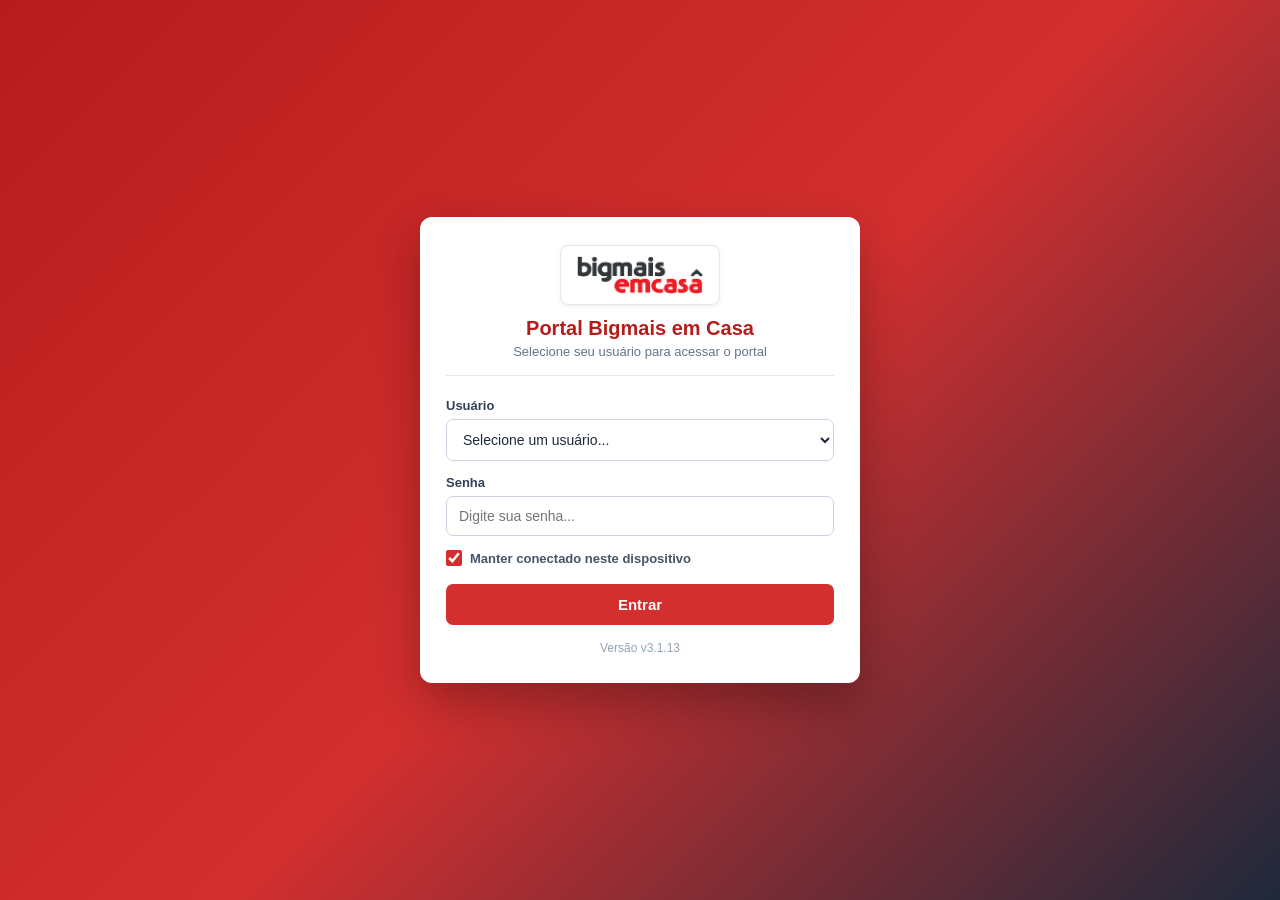
<file: solicitacoes/index.html>
<!doctype html>
<html lang="pt-BR">
  <head>
    <meta charset="UTF-8" />
    <meta name="viewport" content="width=device-width, initial-scale=1.0" />
    <meta name="theme-color" content="#d32f2f" />
    <title>Solicitações - Portal Bigmais em Casa</title>
    <link rel="manifest" href="../manifest.json" />
    <link rel="icon" type="image/svg+xml" href="../global/icon.svg" />
    <link rel="apple-touch-icon" href="../global/icon.svg" />
    <link rel="stylesheet" href="../global/estilo.css" />
  </head>

  <body>
    <header class="cabecalho-portal">
      <div class="marca-portal">
        <div class="logo-wrapper">
          <img
            src="../global/logo-bigmais.png"
            alt="Logo Bigmais em Casa"
            class="logo-portal"
          />
        </div>
        <div>
          <h1>Portal Bigmais em Casa</h1>
          <span>Central de Solicitações de Devolução (DEV), Troca (TRC) e Estorno (EST)</span>
        </div>
      </div>
      <div class="acoes-cabecalho">
        <span
          id="badge-versao-portal"
          class="badge-versao-cabecalho"
          title="Versão atual do Portal"
        ></span>

        <a
          href="../home.html"
          class="btn-cabecalho-site"
          title="Voltar para a tela inicial do setor"
        >
          <span>← Início</span>
        </a>
        <a
          href="https://www.bigmaisemcasa.com.br"
          target="_blank"
          rel="noopener noreferrer"
          class="btn-cabecalho-site"
          title="Abrir site Bigmais em Casa"
        >
          <svg
            width="16"
            height="16"
            viewBox="0 0 24 24"
            fill="none"
            stroke="currentColor"
            stroke-width="2.2"
            stroke-linecap="round"
            stroke-linejoin="round"
            aria-hidden="true"
          >
            <circle cx="12" cy="12" r="10"></circle>
            <line x1="2" y1="12" x2="22" y2="12"></line>
            <path d="M12 2a15.3 15.3 0 0 1 4 10 15.3 15.3 0 0 1-4 10 15.3 15.3 0 0 1-4-10 15.3 15.3 0 0 1 4-10z"></path>
          </svg>
          <span>Site</span>
        </a>
        <a href="devolucao/index.html" class="btn-cabecalho-primario">
          + Nova Devolução / Troca
        </a>
        <a href="estorno/index.html" class="btn-cabecalho-secundario">
          + Novo Estorno (EST)
        </a>
      </div>
    </header>

    <div class="grid-kpis">
      <div class="card-kpi">
        <span class="kpi-titulo">Total de Solicitações</span>
        <strong class="kpi-valor" id="kpi-total">0</strong>
      </div>
      <div class="card-kpi kpi-andamento">
        <span class="kpi-titulo">Em Andamento</span>
        <strong class="kpi-valor" id="kpi-andamento">0</strong>
      </div>
      <div class="card-kpi kpi-concluida">
        <span class="kpi-titulo">Concluídas</span>
        <strong class="kpi-valor" id="kpi-concluida">0</strong>
      </div>
      <div class="card-kpi kpi-cancelada">
        <span class="kpi-titulo">Canceladas</span>
        <strong class="kpi-valor" id="kpi-cancelada">0</strong>
      </div>
    </div>

    <div class="secao">
      <div class="cabecalho-tabela">
        <h3>Histórico de Solicitações</h3>
      </div>

      <div class="barra-filtros">
        <div class="campo" style="grid-column: span 2">
          <label for="filtro-busca">Buscar:</label>
          <input
            type="text"
            id="filtro-busca"
            placeholder="Protocolo (ex: 0001), Nº Pedido, Cliente ou CPF..."
            oninput="renderizarTabela()"
          />
        </div>

        <div class="campo">
          <label for="filtro-loja">Loja:</label>
          <select id="filtro-loja" onchange="renderizarTabela()">
            <option value="TODOS">Todas as Lojas</option>
            <option value="Loja 8 - Vila Isa">Loja 8 - Vila Isa</option>
            <option value="Loja 9 - São Pedro">Loja 9 - São Pedro</option>
          </select>
        </div>

        <div class="campo">
          <label for="filtro-tipo">Tipo:</label>
          <select id="filtro-tipo" onchange="renderizarTabela()">
            <option value="TODOS">Todos os Tipos</option>
            <option value="DEV">Devolução (DEV)</option>
            <option value="TRC">Troca (TRC)</option>
            <option value="EST">Estorno (EST)</option>
          </select>
        </div>

        <div class="campo">
          <label for="filtro-status">Status:</label>
          <select id="filtro-status" onchange="renderizarTabela()">
            <option value="TODOS">Todos os Status</option>
            <option value="Em andamento">Em andamento</option>
            <option value="Aguardando Financeiro">Aguardando Financeiro</option>
            <option value="Concluída">Concluída</option>
            <option value="Cancelada">Cancelada</option>
          </select>
        </div>
      </div>

      <div class="tabela-wrapper">
        <table class="tabela-solicitacoes">
          <thead>
            <tr>
              <th>Protocolo</th>
              <th>Loja</th>
              <th>Tipo</th>
              <th>Data / Hora</th>
              <th>Cliente</th>
              <th>Pedido</th>
              <th>Itens / Valor</th>
              <th>Status</th>
              <th style="text-align: right;">Ações</th>
            </tr>
          </thead>
          <tbody id="corpo-tabela-solicitacoes"></tbody>
        </table>
      </div>

      <div id="barra-paginacao-tabela" class="barra-paginacao" style="display: none;">
        <span id="info-paginacao-tabela" class="info-paginacao"></span>
        <button
          type="button"
          id="btn-ver-mais-solicitacoes"
          class="btn-ver-mais"
          onclick="verMaisSolicitacoes()"
        >
          Ver Mais (+10)
        </button>
      </div>
    </div>

    <!-- MODAL DE DETALHES -->
    <dialog id="modal-detalhes" class="modal-caixa" style="max-width: 650px">
      <div class="modal-conteudo">
        <h3 id="detalhe-titulo">Detalhes da Solicitação</h3>
        <div id="detalhe-corpo" class="corpo-detalhes"></div>
        <div class="modal-botoes" id="detalhe-botoes">
          <button
            type="button"
            class="btn-cancelar"
            onclick="document.getElementById('modal-detalhes').close()"
          >
            Fechar
          </button>
        </div>
      </div>
    </dialog>

    <!-- MODAL DE EDIÇÃO DA SOLICITAÇÃO (DEV / TRC) -->
    <dialog id="modal-edicao" class="modal-caixa" style="max-width: 820px">
      <div class="modal-conteudo">
        <h3 id="edicao-titulo" style="color: #1976d2; margin-bottom: 5px">
          Editar Solicitação
        </h3>
        <p style="font-size: 13px; color: #555; margin-bottom: 15px">
          Altere os dados desejados abaixo e clique em <strong>Salvar Alterações</strong>.
        </p>

        <div class="linha-campo">
          <div class="campo">
            <label for="edit-tipo" class="obrigatorio">Modalidade:</label>
            <select id="edit-tipo">
              <option value="DEV">Devolução (DEV)</option>
              <option value="TRC">Troca (TRC)</option>
            </select>
          </div>
          <div class="campo">
            <label for="edit-loja" class="obrigatorio">Loja:</label>
            <select id="edit-loja">
              <option value="Loja 8 - Vila Isa">Loja 8 - Vila Isa</option>
              <option value="Loja 9 - São Pedro">Loja 9 - São Pedro</option>
            </select>
          </div>
          <div class="campo">
            <label for="edit-solicitante" class="obrigatorio">Atendente:</label>
            <input type="text" id="edit-solicitante" />
          </div>
          <div class="campo">
            <label for="edit-pedido" class="obrigatorio">Nº Pedido:</label>
            <input type="text" id="edit-pedido" />
          </div>
        </div>

        <hr style="margin: 10px 0 14px; border: none; border-top: 1px solid #eee;" />
        <strong style="font-size: 13px; color: #d32f2f; display: block; margin-bottom: 8px;">Dados do Cliente</strong>
        <div class="linha-campo">
          <div class="campo" style="grid-column: span 2">
            <label for="edit-nome" class="obrigatorio">Nome:</label>
            <input type="text" id="edit-nome" />
          </div>
          <div class="campo">
            <label for="edit-cpf" class="obrigatorio">CPF:</label>
            <input type="text" id="edit-cpf" oninput="mascaraCPFPainel(this)" />
          </div>
          <div class="campo">
            <label for="edit-telefone" class="obrigatorio">Telefone:</label>
            <input type="text" id="edit-telefone" oninput="mascaraTelefonePainel(this)" />
          </div>
        </div>

        <hr style="margin: 10px 0 14px; border: none; border-top: 1px solid #eee;" />
        <div style="display: flex; justify-content: space-between; align-items: center; flex-wrap: wrap; gap: 10px; margin-bottom: 10px;">
          <strong style="font-size: 13px; color: #d32f2f;">Endereço de Coleta</strong>
          <label class="checkbox-loja-box" style="margin-bottom: 0; padding: 6px 12px;">
            <input type="checkbox" id="edit-entregue-loja" onchange="alternarEntregueEmLojaEdicao()" />
            <span>Entregue em Loja (cliente trouxe o produto até a loja)</span>
          </label>
        </div>

        <div class="linha-campo" id="edit-bloco-endereco">
          <div class="campo">
            <label for="edit-cep" class="obrigatorio">CEP:</label>
            <input type="text" id="edit-cep" oninput="mascaraCEPPainel(this)" onblur="buscarCEPEdicao(this)" />
          </div>
          <div class="campo" style="grid-column: span 2">
            <label for="edit-rua" class="obrigatorio">Rua:</label>
            <input type="text" id="edit-rua" />
          </div>
          <div class="campo">
            <label for="edit-numero" class="obrigatorio">Número:</label>
            <input type="text" id="edit-numero" />
          </div>
          <div class="campo">
            <label for="edit-bairro" class="obrigatorio">Bairro:</label>
            <input type="text" id="edit-bairro" />
          </div>
          <div class="campo">
            <label for="edit-cidade" class="obrigatorio">Cidade:</label>
            <input type="text" id="edit-cidade" />
          </div>
          <div class="campo">
            <label for="edit-estado" class="obrigatorio">UF:</label>
            <input type="text" id="edit-estado" maxlength="2" />
          </div>
          <div class="campo">
            <label for="edit-complemento">Complemento:</label>
            <input type="text" id="edit-complemento" />
          </div>
        </div>

        <hr style="margin: 10px 0 14px; border: none; border-top: 1px solid #eee;" />
        <strong style="font-size: 13px; color: #d32f2f; display: block; margin-bottom: 8px;">Motivo e Observação</strong>
        <div class="linha-campo">
          <div class="campo">
            <label for="edit-motivo" class="obrigatorio">Motivo:</label>
            <input type="text" id="edit-motivo" />
          </div>
          <div class="campo" style="grid-column: span 2">
            <label for="edit-observacao">Observação:</label>
            <input type="text" id="edit-observacao" />
          </div>
        </div>

        <hr style="margin: 10px 0 14px; border: none; border-top: 1px solid #eee;" />
        <div style="display: flex; justify-content: space-between; align-items: center; flex-wrap: wrap; gap: 10px; margin-bottom: 10px;">
          <strong style="font-size: 13px; color: #d32f2f;">Produtos da Solicitação</strong>
          <label class="checkbox-compra-inteira-box" style="margin-bottom: 0; padding: 6px 12px;">
            <input type="checkbox" id="edit-compra-inteira" onchange="alternarCompraInteiraEdicao()" />
            <span>Compra Inteira (devolução/troca total do pedido)</span>
          </label>
        </div>

        <div id="edit-aviso-compra-inteira" class="aviso-compra-inteira" style="display: none; margin-bottom: 12px;">
          <strong>Compra Inteira selecionada:</strong> Todos os itens do pedido serão devolvidos/trocados integralmente.
        </div>

        <div id="edit-bloco-produtos">
          <div id="lista-itens-edicao" style="margin-bottom: 12px"></div>

          <div style="background: #f8fafc; border: 1px solid #dce1e7; padding: 12px; border-radius: 6px;">
            <strong style="font-size: 13px; display: block; margin-bottom: 8px">+ Incluir Produto</strong>
            <div class="linha-campo" style="gap: 10px">
              <div class="campo">
                <input
                  type="text"
                  id="edit-prod-sku"
                  placeholder="SKU *"
                  style="margin-bottom: 5px"
                  oninput="aoDigitarCodigoEdicao('SKU', this)"
                  onblur="buscarProdutoEdicao('SKU')"
                  onkeydown="if(event.key === 'Enter'){ event.preventDefault(); buscarProdutoEdicao('SKU'); }"
                />
              </div>
              <div class="campo">
                <input
                  type="text"
                  id="edit-prod-ean"
                  placeholder="EAN"
                  style="margin-bottom: 5px"
                  oninput="aoDigitarCodigoEdicao('EAN', this)"
                  onblur="buscarProdutoEdicao('EAN')"
                  onkeydown="if(event.key === 'Enter'){ event.preventDefault(); buscarProdutoEdicao('EAN'); }"
                />
              </div>
              <div class="campo" style="grid-column: span 2">
                <input
                  type="text"
                  id="edit-prod-descricao"
                  placeholder="Descrição do produto *"
                  style="margin-bottom: 5px"
                />
              </div>
              <div class="campo">
                <select
                  id="edit-prod-unidade"
                  style="margin-bottom: 5px"
                  onchange="mudarUnidadeEdicao()"
                >
                  <option value="Un">Un</option>
                  <option value="Kg">Kg</option>
                </select>
              </div>
              <div class="campo">
                <input
                  type="text"
                  id="edit-prod-quantidade"
                  placeholder="Qtd *"
                  style="margin-bottom: 5px"
                  oninput="formatarQuantidadeEdicao()"
                />
              </div>
            </div>
            <button
              type="button"
              class="btn-azul"
              style="margin-top: 5px; font-size: 13px"
              onclick="adicionarItemEdicao()"
            >
              + Adicionar Produto
            </button>
          </div>
        </div>

        <div class="modal-botoes">
          <button
            type="button"
            class="btn-cancelar"
            onclick="document.getElementById('modal-edicao').close()"
          >
            Cancelar
          </button>
          <button
            type="button"
            class="btn-salvar-principal"
            id="btn-salvar-edicao"
            style="padding: 9px 18px; font-size: 14px"
            onclick="salvarEdicaoSolicitacao()"
          >
            Salvar Alterações
          </button>
        </div>
      </div>
    </dialog>

    <!-- MODAL DE EDIÇÃO DE ESTORNO (EST NÃO FINALIZADO) -->
    <dialog id="modal-edicao-estorno" class="modal-caixa" style="max-width: 820px">
      <div class="modal-conteudo">
        <h3 id="edit-est-titulo" style="color: #0284c7; margin-bottom: 5px">
          Editar Solicitação de Estorno
        </h3>
        <p style="font-size: 13px; color: #555; margin-bottom: 15px">
          Atualize os dados ou troque a Devolução Concluída (DEV) vinculada antes da conclusão.
        </p>

        <div class="linha-campo">
          <div class="campo">
            <label for="edit-est-loja" class="obrigatorio">Loja:</label>
            <select id="edit-est-loja">
              <option value="Loja 8 - Vila Isa">Loja 8 - Vila Isa</option>
              <option value="Loja 9 - São Pedro">Loja 9 - São Pedro</option>
            </select>
          </div>
          <div class="campo">
            <label for="edit-est-solicitante" class="obrigatorio">Solicitante:</label>
            <input type="text" id="edit-est-solicitante" />
          </div>
          <div class="campo" style="grid-column: span 2">
            <label for="edit-est-dev-select" class="obrigatorio">Devolução Concluída Vinculada (DEV):</label>
            <select id="edit-est-dev-select" onchange="aoTrocarDevNaEdicaoEstorno()">
              <option value="">-- Selecione a DEV concluída --</option>
            </select>
            <small style="color: #64748b; font-size: 11.5px; margin-top: -10px; margin-bottom: 8px;">
              Ao selecionar outra DEV, os dados abaixo serão limpos e recarregados da nova devolução.
            </small>
          </div>
        </div>

        <hr style="margin: 10px 0 14px; border: none; border-top: 1px solid #eee;" />
        <strong style="font-size: 13px; color: #0284c7; display: block; margin-bottom: 8px;">Dados do Cliente</strong>
        <div class="linha-campo">
          <div class="campo" style="grid-column: span 2">
            <label for="edit-est-nome" class="obrigatorio">Nome do Cliente:</label>
            <input type="text" id="edit-est-nome" />
          </div>
          <div class="campo">
            <label for="edit-est-cpf" class="obrigatorio">CPF do Cliente:</label>
            <input type="text" id="edit-est-cpf" oninput="mascaraCPFPainel(this)" />
          </div>
          <div class="campo">
            <label for="edit-est-seq" class="obrigatorio">Sequência Cliente (SEQ):</label>
            <input type="text" id="edit-est-seq" oninput="this.value = this.value.replace(/\D/g, '')" />
          </div>
          <div class="campo">
            <label for="edit-est-telefone" class="obrigatorio">Telefone (WhatsApp):</label>
            <input type="text" id="edit-est-telefone" oninput="mascaraTelefonePainel(this)" />
          </div>
        </div>

        <hr style="margin: 10px 0 14px; border: none; border-top: 1px solid #eee;" />
        <strong style="font-size: 13px; color: #0284c7; display: block; margin-bottom: 8px;">Dados Fiscais e Financeiros</strong>
        <div class="linha-campo">
          <div class="campo">
            <label for="edit-est-pedido" class="obrigatorio">Número do Pedido:</label>
            <input type="text" id="edit-est-pedido" />
          </div>
          <div class="campo">
            <label for="edit-est-nf-pedido" class="obrigatorio">Nota Fiscal do Pedido (Nº):</label>
            <input type="text" id="edit-est-nf-pedido" oninput="this.value = this.value.replace(/\D/g, '')" />
          </div>
          <div class="campo">
            <label for="edit-est-nf-dev" class="obrigatorio">Nota Fiscal da Devolução:</label>
            <input type="text" id="edit-est-nf-dev" oninput="this.value = this.value.replace(/\D/g, '')" />
          </div>
        </div>

        <div class="linha-campo">
          <div class="campo">
            <label for="edit-est-valor-pedido" class="obrigatorio">Valor do Pedido (R$):</label>
            <input type="text" id="edit-est-valor-pedido" oninput="mascaraMoedaPainel(this)" />
          </div>
          <div class="campo">
            <label for="edit-est-valor-devolvido" class="obrigatorio">Valor Devolvido (R$):</label>
            <input type="text" id="edit-est-valor-devolvido" oninput="mascaraMoedaPainel(this)" />
          </div>
          <div class="campo">
            <label for="edit-est-pagamento" class="obrigatorio">Forma de Pagamento:</label>
            <select id="edit-est-pagamento">
              <option value="Crédito">Crédito</option>
              <option value="PIX">PIX</option>
              <option value="PicPay">PicPay</option>
              <option value="POS (Alimentação/Refeição)">POS (Alimentação/Refeição)</option>
            </select>
          </div>
        </div>

        <hr style="margin: 10px 0 14px; border: none; border-top: 1px solid #eee;" />
        <strong style="font-size: 13px; color: #0284c7; display: block; margin-bottom: 8px;">Motivo e Observação</strong>
        <div class="linha-campo">
          <div class="campo">
            <label for="edit-est-motivo" class="obrigatorio">Motivo da Solicitação:</label>
            <input type="text" id="edit-est-motivo" />
          </div>
          <div class="campo" style="grid-column: span 2">
            <label for="edit-est-observacao">Detalhes / Observação:</label>
            <input type="text" id="edit-est-observacao" />
          </div>
        </div>

        <div class="modal-botoes">
          <button
            type="button"
            class="btn-cancelar"
            onclick="document.getElementById('modal-edicao-estorno').close()"
          >
            Cancelar
          </button>
          <button
            type="button"
            class="btn-salvar-principal"
            id="btn-salvar-edicao-estorno"
            style="padding: 9px 18px; font-size: 14px"
            onclick="salvarEdicaoEstorno()"
          >
            Salvar Alterações
          </button>
        </div>
      </div>
    </dialog>

    <!-- MODAL DE CONFERÊNCIA DE ITENS RECEBIDOS -->
    <dialog id="modal-conferencia" class="modal-caixa" style="max-width: 720px">
      <div class="modal-conteudo">
        <h3 id="conferencia-titulo" style="color: #d32f2f; margin-bottom: 5px">
          Conferência de Itens Recolhidos
        </h3>
        <p id="conferencia-subtitulo" style="font-size: 13px; color: #555; margin-bottom: 15px">
          Confirme as quantidades efetivamente recebidas, remova itens não
          recolhidos ou inclua novos itens antes de concluir.
        </p>

        <div id="lista-itens-conferencia" style="margin-bottom: 18px"></div>

        <div
          style="
            background: #f8fafc;
            border: 1px solid #dce1e7;
            padding: 12px;
            border-radius: 6px;
          "
        >
          <strong style="font-size: 13px; display: block; margin-bottom: 8px"
            >+ Incluir Item Adicional Recolhido</strong
          >
          <div class="linha-campo" style="gap: 10px">
            <div class="campo">
              <input
                type="text"
                id="conf-sku"
                placeholder="SKU *"
                style="margin-bottom: 5px"
                oninput="aoDigitarCodigoConferencia('SKU', this)"
                onblur="buscarProdutoConferencia('SKU')"
                onkeydown="if(event.key === 'Enter'){ event.preventDefault(); buscarProdutoConferencia('SKU'); }"
              />
            </div>
            <div class="campo">
              <input
                type="text"
                id="conf-ean"
                placeholder="EAN"
                style="margin-bottom: 5px"
                oninput="aoDigitarCodigoConferencia('EAN', this)"
                onblur="buscarProdutoConferencia('EAN')"
                onkeydown="if(event.key === 'Enter'){ event.preventDefault(); buscarProdutoConferencia('EAN'); }"
              />
            </div>
            <div class="campo" style="grid-column: span 2">
              <input
                type="text"
                id="conf-descricao"
                placeholder="Descrição do produto *"
                style="margin-bottom: 5px"
              />
            </div>
            <div class="campo">
              <select
                id="conf-unidade"
                style="margin-bottom: 5px"
                onchange="mudarUnidadeConferencia()"
              >
                <option value="Un">Un</option>
                <option value="Kg">Kg</option>
              </select>
            </div>
            <div class="campo">
              <input
                type="text"
                id="conf-quantidade"
                placeholder="Qtd *"
                style="margin-bottom: 5px"
                oninput="formatarQuantidadeConferencia()"
              />
            </div>
          </div>
          <button
            type="button"
            class="btn-azul"
            style="margin-top: 5px; font-size: 13px"
            onclick="adicionarItemConferencia()"
          >
            + Adicionar à Conferência
          </button>
        </div>

        <div class="modal-botoes">
          <button
            type="button"
            class="btn-cancelar"
            onclick="document.getElementById('modal-conferencia').close()"
          >
            Cancelar
          </button>
          <button
            type="button"
            class="btn-salvar-principal"
            id="btn-confirmar-conclusao"
            style="padding: 9px 18px; font-size: 14px"
            onclick="confirmarConclusaoConferencia()"
          >
            Confirmar Recebimento e Concluir
          </button>
        </div>
      </div>
    </dialog>

    <!-- MODAL DE CANCELAMENTO -->
    <dialog id="modal-cancelamento" class="modal-caixa" style="max-width: 480px">
      <div class="modal-conteudo">
        <h3 id="cancelamento-titulo" style="color: #b91c1c; margin-bottom: 5px">
          Cancelar Solicitação
        </h3>
        <p style="font-size: 13px; color: #555; margin-bottom: 15px">
          Preencha os dados abaixo para registrar o cancelamento desta
          solicitação.
        </p>

        <div class="campo">
          <label for="canc-responsavel" class="obrigatorio"
            >Nome de quem está cancelando:</label
          >
          <input
            type="text"
            id="canc-responsavel"
            placeholder="Digite seu nome..."
          />
        </div>

        <div class="campo">
          <label for="canc-motivo-select" class="obrigatorio"
            >Motivo do Cancelamento:</label
          >
          <select
            id="canc-motivo-select"
            onchange="verificarOutroMotivoCancelamento()"
          >
            <option value="">Selecione um motivo...</option>
            <option value="Solicitação do Cliente">Solicitação do Cliente</option>
            <option value="Solicitação Duplicada">Solicitação Duplicada</option>
            <option value="Cliente não Atende/Ausente">
              Cliente não Atende/Ausente
            </option>
            <option value="OUTRO">Outro</option>
          </select>
        </div>

        <div class="campo" id="grupo-canc-outro" style="display: none">
          <label for="canc-motivo-outro" class="obrigatorio"
            >Descreva o motivo:</label
          >
          <input
            type="text"
            id="canc-motivo-outro"
            placeholder="Digite o motivo do cancelamento..."
          />
        </div>

        <div class="modal-botoes">
          <button
            type="button"
            class="btn-cancelar"
            onclick="document.getElementById('modal-cancelamento').close()"
          >
            Voltar
          </button>
          <button
            type="button"
            id="btn-confirmar-cancelamento"
            class="btn-remover"
            style="
              background-color: #dc2626;
              color: #fff;
              border: none;
              padding: 9px 18px;
              font-size: 14px;
            "
            onclick="confirmarCancelamentoModal()"
          >
            Confirmar Cancelamento
          </button>
        </div>
      </div>
    </dialog>

    <!-- MODAL E-MAIL FINANCEIRO (ESTORNO) -->
    <dialog id="modal-email-estorno" class="modal-caixa" style="max-width: 700px">
      <div class="modal-conteudo">
        <h3 style="color: #0284c7; margin-bottom: 6px">
          E-mail para o Setor Financeiro
        </h3>
        <p style="font-size: 13px; color: #555; margin-bottom: 12px">
          Copie o assunto e o corpo abaixo para enviar ao setor financeiro.
        </p>
        <div class="campo">
          <label for="painel-email-assunto">Assunto:</label>
          <input
            type="text"
            id="painel-email-assunto"
            readonly
            class="campo-automatico"
            style="margin-bottom: 10px"
          />
        </div>
        <div class="campo">
          <label for="painel-email-corpo">Mensagem:</label>
          <textarea
            id="painel-email-corpo"
            rows="16"
            readonly
            style="
              background-color: #f8fafc;
              font-family: monospace;
              font-size: 12.5px;
              line-height: 1.45;
            "
          ></textarea>
        </div>
        <div class="modal-botoes">
          <button
            type="button"
            class="btn-azul"
            id="btn-copiar-email-painel"
            onclick="copiarEmailPainel()"
          >
            Copiar Assunto e E-mail
          </button>
          <button
            type="button"
            class="btn-cancelar"
            onclick="document.getElementById('modal-email-estorno').close()"
          >
            Fechar
          </button>
        </div>
      </div>
    </dialog>

    <!-- ÁREA OCULTA PARA IMPRESSÃO DO CANHOTO EM 2 VIAS (A4 RETRATO) -->
    <div id="area-impressao-canhoto"></div>

    <footer class="rodape-portal">
      <span>Portal Bigmais em Casa</span>
      <span id="versao-sistema"></span>
    </footer>

    <script src="../global/config.js"></script>
    <script src="../global/auth.js"></script>
    <script>
      const sessaoSolicitacoes = exigirAutenticacao("../index.html");
    </script>
    <script src="painel.js"></script>
    <script>
      if ("serviceWorker" in navigator) {
        let atualizando = false;
        navigator.serviceWorker.addEventListener("controllerchange", () => {
          if (!atualizando) {
            atualizando = true;
            window.location.reload();
          }
        });

        navigator.serviceWorker
          .register("../sw.js")
          .then((reg) => reg.update())
          .catch(() => {});
      }
    </script>
  </body>
</html>
</file>
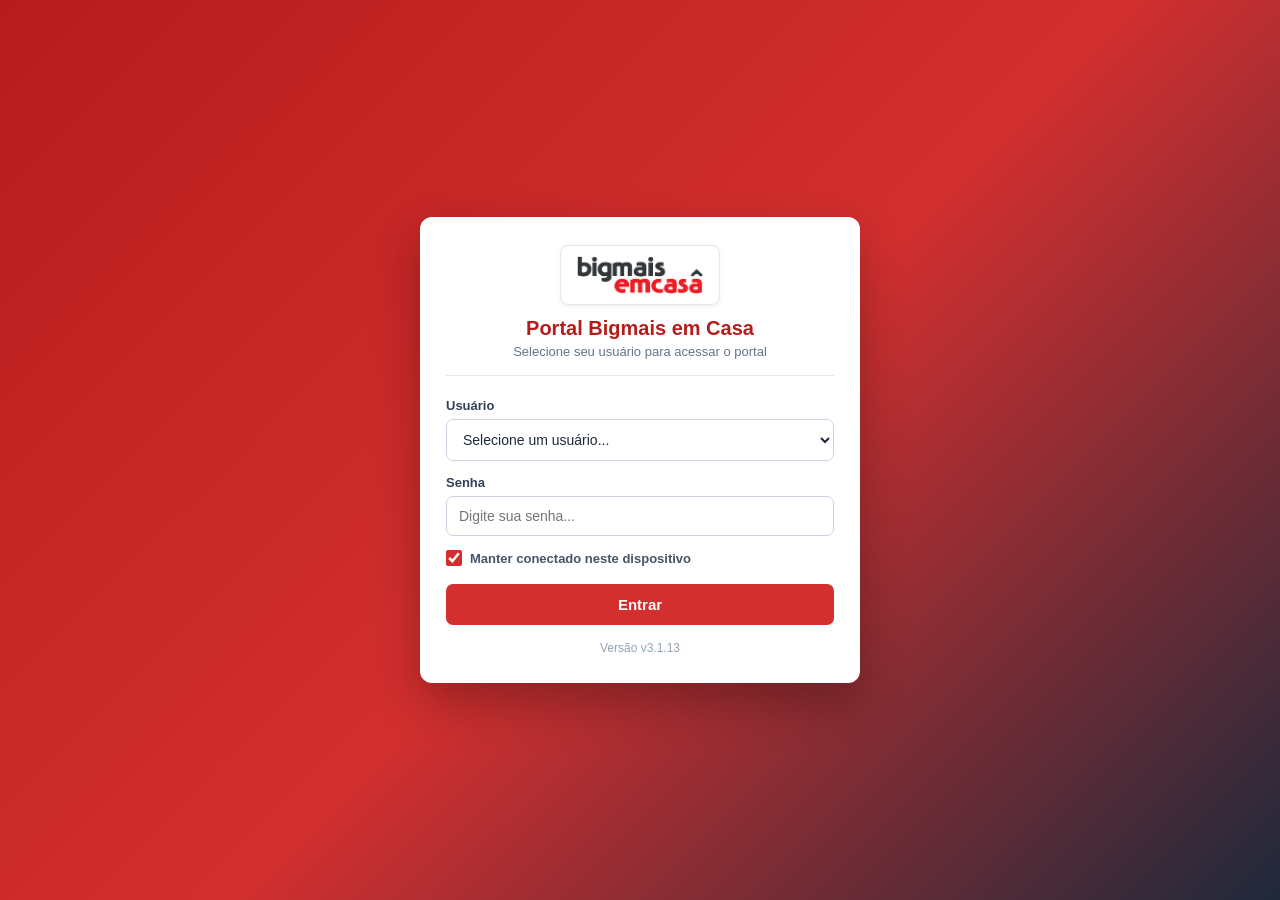
<file: solicitacoes/devolucao/index.html>
<!doctype html>
<html lang="pt-BR">
  <head>
    <meta charset="UTF-8" />
    <meta name="viewport" content="width=device-width, initial-scale=1.0" />
    <meta name="theme-color" content="#d32f2f" />
    <title>Nova Devolução ou Troca - Portal Bigmais em Casa</title>
    <link rel="manifest" href="../../manifest.json" />
    <link rel="icon" type="image/svg+xml" href="../../global/icon.svg" />
    <link rel="stylesheet" href="../../global/estilo.css" />
  </head>

  <body>
    <header class="cabecalho-portal">
      <div class="marca-portal">
        <div class="logo-wrapper">
          <img
            src="../../global/logo-bigmais.png"
            alt="Logo Bigmais em Casa"
            class="logo-portal"
          />
        </div>
        <div>
          <h1>Portal Bigmais em Casa</h1>
          <span>Módulo de Solicitação de Devolução (DEV) e Troca (TRC)</span>
        </div>
      </div>
      <div class="acoes-cabecalho">
        <a href="../index.html" class="btn-cabecalho-secundario">
          ← Voltar às Solicitações
        </a>
      </div>
    </header>

    <form id="formDevolucao">
      <!-- CONTROLE DA SOLICITAÇÃO -->
      <div class="secao" style="margin-bottom: 20px">
        <h3>Controle da Solicitação</h3>
        <div class="linha-campo">
          <div class="campo">
            <label for="tiposolicitacao" class="obrigatorio">Modalidade:</label>
            <select
              id="tiposolicitacao"
              name="tiposolicitacao"
              required
              onchange="alterarModalidadeSolicitacao()"
            >
              <option value="DEV">Devolução (DEV)</option>
              <option value="TRC">Troca (TRC)</option>
            </select>
          </div>

          <div class="campo">
            <label for="idsolicitacao">ID da Solicitação:</label>
            <input
              type="text"
              id="idsolicitacao"
              name="idsolicitacao"
              readonly
              class="campo-automatico"
            />
          </div>

          <div class="campo">
            <label for="protocolo">Protocolo:</label>
            <input
              type="text"
              id="protocolo"
              name="protocolo"
              readonly
              class="campo-automatico"
            />
          </div>

          <div class="campo">
            <label for="datasolicitacao">Data e Hora:</label>
            <input
              type="text"
              id="datasolicitacao"
              name="datasolicitacao"
              readonly
              class="campo-automatico"
            />
          </div>

          <div class="campo">
            <label for="loja" class="obrigatorio">Loja:</label>
            <select id="loja" name="loja" required>
              <option value="">-- Selecione a loja --</option>
              <option value="Loja 8 - Vila Isa">Loja 8 - Vila Isa</option>
              <option value="Loja 9 - São Pedro">Loja 9 - São Pedro</option>
            </select>
          </div>

          <div class="campo">
            <label for="solicitante" class="obrigatorio"
              >Solicitante (Atendente):</label
            >
            <input
              type="text"
              id="solicitante"
              name="solicitante"
              required
              placeholder="Nome do atendente"
            />
          </div>
        </div>
      </div>

      <div class="container-duplo">
        <!-- DADOS DO CLIENTE E PRODUTOS -->
        <div class="secao">
          <h3>Dados do Cliente</h3>
          <div class="linha-campo">
            <div class="campo">
              <label for="nomecliente" class="obrigatorio">Nome:</label>
              <input
                type="text"
                id="nomecliente"
                name="nomecliente"
                required
                placeholder="Digite o nome do cliente"
              />
            </div>
            <div class="campo">
              <label for="cpfcliente" class="obrigatorio">CPF:</label>
              <input
                type="text"
                id="cpfcliente"
                name="cpfcliente"
                required
                placeholder="000.000.000-00"
                oninput="mascaraCPF(this)"
                onblur="verificarCampoCPF(this)"
              />
            </div>
            <div class="campo">
              <label for="telefonecliente" class="obrigatorio">Telefone:</label>
              <input
                type="text"
                id="telefonecliente"
                name="telefonecliente"
                required
                placeholder="(00) 00000-0000"
                oninput="mascaraTelefone(this)"
                onblur="verificarCampoTelefone(this)"
              />
            </div>
          </div>

          <div class="cabecalho-produtos">
            <h3 class="obrigatorio" id="titulo-produtos-secao">
              Produto(s) a Devolver
            </h3>
            <button
              type="button"
              class="btn-azul"
              id="btn-abrir-modal-produto"
              onclick="abrirModalProduto()"
            >
              + Adicionar Produto
            </button>
          </div>

          <label class="checkbox-compra-inteira-box">
            <input
              type="checkbox"
              id="comprainteira"
              name="comprainteira"
              onchange="alternarCompraInteira()"
            />
            <span>Compra Inteira (devolução/troca total do pedido — dispensa listar itens)</span>
          </label>

          <div id="aviso-compra-inteira" class="aviso-compra-inteira" style="display: none;">
            <strong>Compra Inteira selecionada:</strong> Todos os itens do pedido serão devolvidos/trocados integralmente, não sendo necessário cadastrar os produtos um a um.
          </div>

          <div id="lista-produtos-adicionados">
            <p style="color: #777; font-size: 14px">
              Nenhum produto adicionado ainda.
            </p>
          </div>
        </div>

        <!-- ENDEREÇO DE COLETA OU ENTREGA EM LOJA -->
        <div class="secao">
          <h3>Endereço de Coleta</h3>

          <label class="checkbox-loja-box">
            <input
              type="checkbox"
              id="entregueemloja"
              name="entregueemloja"
              onchange="alternarEntregueEmLoja()"
            />
            <span>Entregue em Loja (cliente trouxe o produto até a loja)</span>
          </label>

          <div class="linha-campo">
            <div class="campo">
              <label for="cepcliente" class="obrigatorio">CEP:</label>
              <input
                type="text"
                id="cepcliente"
                name="cepcliente"
                required
                placeholder="00000-000"
                oninput="mascaraCEP(this)"
                onblur="verificarCampoCEP(this)"
              />
            </div>
            <div class="campo">
              <label for="ruacliente" class="obrigatorio">Rua:</label>
              <input
                type="text"
                id="ruacliente"
                name="ruacliente"
                required
                placeholder="Digite o nome da rua"
              />
            </div>
            <div class="campo">
              <label for="numerocliente" class="obrigatorio">Número:</label>
              <input
                type="text"
                id="numerocliente"
                name="numerocliente"
                required
                placeholder="Digite o número"
              />
            </div>
            <div class="campo">
              <label for="bairrocliente" class="obrigatorio">Bairro:</label>
              <input
                type="text"
                id="bairrocliente"
                name="bairrocliente"
                required
                placeholder="Digite o nome do bairro"
              />
            </div>
            <div class="campo">
              <label for="cidadecliente" class="obrigatorio">Cidade:</label>
              <input
                type="text"
                id="cidadecliente"
                name="cidadecliente"
                required
                value="Governador Valadares"
                placeholder="Digite o nome da cidade"
              />
            </div>
            <div class="campo">
              <label for="estadocliente" class="obrigatorio">Estado:</label>
              <input
                type="text"
                id="estadocliente"
                name="estadocliente"
                required
                value="MG"
                maxlength="2"
                placeholder="UF"
              />
            </div>
            <div class="campo">
              <label for="complementocliente">Complemento:</label>
              <input
                type="text"
                id="complementocliente"
                name="complementocliente"
                placeholder="Digite o complemento (opcional)"
              />
            </div>
          </div>
        </div>
      </div>

      <!-- DADOS DA SOLICITAÇÃO -->
      <div class="secao">
        <h3>Dados da Solicitação</h3>
        <div class="linha-campo">
          <div class="campo">
            <label for="numeropedido" class="obrigatorio"
              >Número do Pedido:</label
            >
            <input
              type="text"
              id="numeropedido"
              name="numeropedido"
              required
              placeholder="Ex: #123456"
            />
          </div>

          <div class="campo">
            <label for="motivodevolucao" class="obrigatorio"
              >Motivo da Solicitação:</label
            >
            <select
              id="motivodevolucao"
              name="motivodevolucao"
              required
              onchange="verificarOutroMotivo()"
            >
              <option value="">-- Selecione um motivo --</option>
              <option value="Produto avariado">Produto avariado</option>
              <option value="Produto vencido">Produto vencido</option>
              <option value="Produto errado / trocado">
                Produto errado / trocado
              </option>
              <option value="Desistência do cliente">
                Desistência do cliente
              </option>
              <option value="Outros">Outros</option>
            </select>
          </div>

          <div class="campo" id="campo-outro-motivo" style="display: none">
            <label for="outromotivo" class="obrigatorio"
              >Especifique o motivo:</label
            >
            <input
              type="text"
              id="outromotivo"
              name="outromotivo"
              placeholder="Descreva o motivo"
            />
          </div>
        </div>

        <div class="campo">
          <label for="observacao">Observação:</label>
          <textarea
            id="observacao"
            name="observacao"
            rows="3"
            placeholder="Detalhes adicionais para a equipe de logística ou motorista (opcional)"
          ></textarea>
        </div>
      </div>

      <div class="barra-acoes-final">
        <button
          type="button"
          class="btn-limpar-tela"
          onclick="reiniciarTela()"
        >
          Limpar Tela
        </button>
        <button
          type="submit"
          class="btn-salvar-principal"
          id="btn-registrar-principal"
        >
          Registrar Devolução
        </button>
      </div>
    </form>

    <!-- MODAL ADICIONAR PRODUTO -->
    <dialog id="modal-produto" class="modal-caixa">
      <div class="modal-conteudo">
        <h3>Adicionar Produto</h3>
        <div class="linha-campo">
          <div class="campo">
            <label for="modal-sku" class="obrigatorio">SKU</label>
            <input
              type="text"
              id="modal-sku"
              placeholder="Cód. Interno"
              oninput="aoDigitarCodigoModal('SKU', this)"
              onblur="buscarProdutoAutomatico('SKU')"
              onkeydown="if(event.key === 'Enter'){ event.preventDefault(); buscarProdutoAutomatico('SKU'); }"
            />
          </div>
          <div class="campo">
            <label for="modal-ean" class="obrigatorio">EAN</label>
            <input
              type="text"
              id="modal-ean"
              placeholder="Cód. Barras"
              oninput="aoDigitarCodigoModal('EAN', this)"
              onblur="buscarProdutoAutomatico('EAN')"
              onkeydown="if(event.key === 'Enter'){ event.preventDefault(); buscarProdutoAutomatico('EAN'); }"
            />
          </div>
          <div class="campo" style="grid-column: span 2">
            <label for="modal-descricao" class="obrigatorio"
              >Descrição do Produto</label
            >
            <input
              type="text"
              id="modal-descricao"
              placeholder="Ex: Leite Integral 1L"
            />
          </div>
        </div>
        <div class="linha-campo">
          <div class="campo">
            <label for="modal-unidade" class="obrigatorio">Unidade</label>
            <select id="modal-unidade" onchange="mudarUnidadeModal()">
              <option value="Un">Un (Unidade)</option>
              <option value="Kg">Kg (Quilograma)</option>
            </select>
          </div>
          <div class="campo">
            <label for="modal-quantidade" class="obrigatorio">Quantidade</label>
            <input
              type="text"
              id="modal-quantidade"
              placeholder="0"
              oninput="formatarQuantidadeModal()"
            />
          </div>
        </div>
        <div class="modal-botoes">
          <button
            type="button"
            class="btn-limpar-modal"
            onclick="limparCamposModal()"
          >
            Limpar Campos
          </button>
          <button
            type="button"
            class="btn-cancelar"
            onclick="fecharModalProduto()"
          >
            Fechar
          </button>
          <button
            type="button"
            class="btn-azul"
            onclick="salvarProdutoNaLista()"
          >
            + Incluir Produto
          </button>
        </div>
      </div>
    </dialog>

    <footer class="rodape-portal">
      <span>Portal Bigmais em Casa</span>
      <span id="versao-sistema"></span>
    </footer>

    <script src="../../global/config.js"></script>
    <script src="../../global/auth.js"></script>
    <script>
      if (typeof exigirAutenticacao === "function") {
        exigirAutenticacao("../../index.html");
      }
    </script>
    <script src="devolucao.js"></script>
  </body>
</html>
</file>
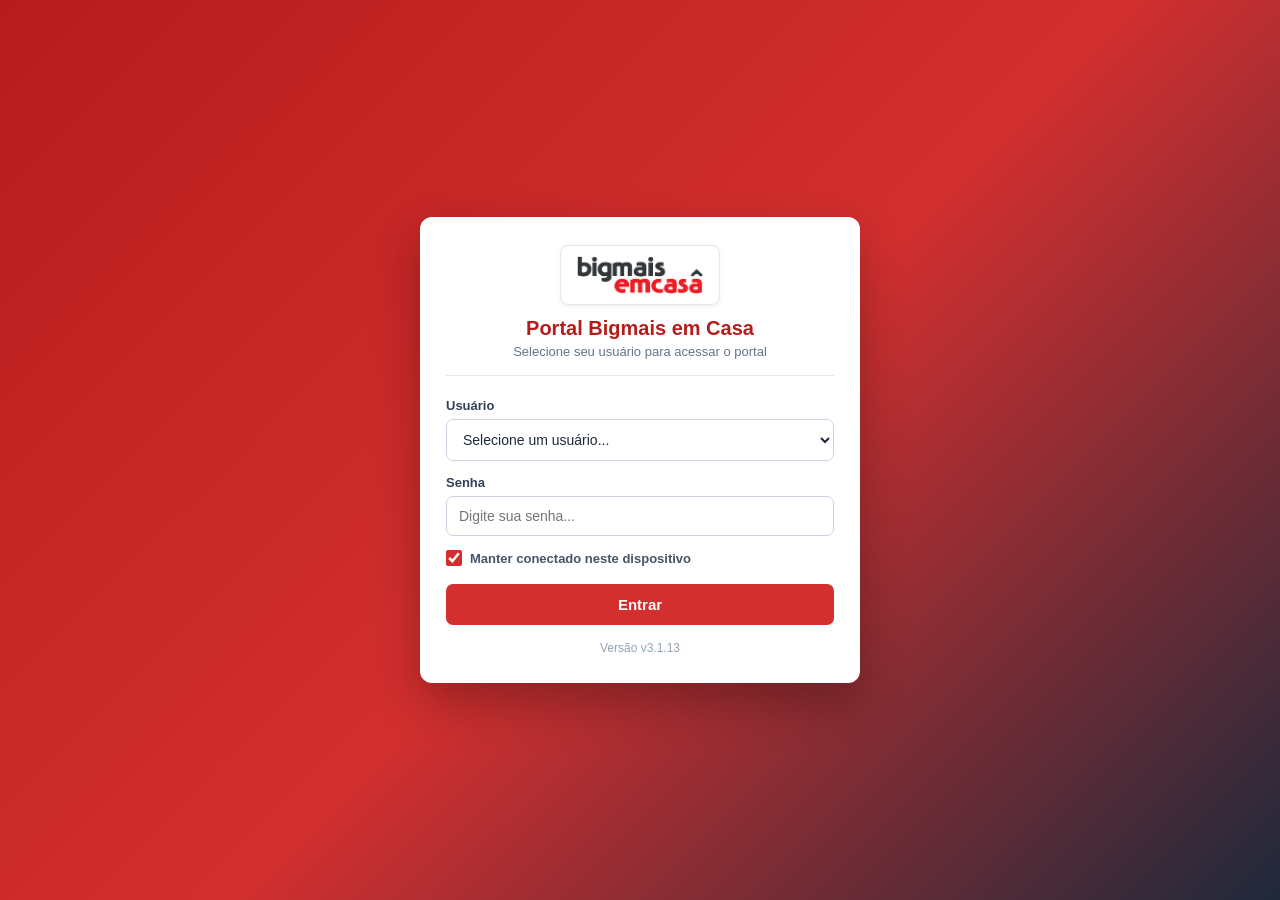
<file: solicitacoes/estorno/index.html>
<!doctype html>
<html lang="pt-BR">
  <head>
    <meta charset="UTF-8" />
    <meta name="viewport" content="width=device-width, initial-scale=1.0" />
    <meta name="theme-color" content="#d32f2f" />
    <title>Novo Estorno (EST) - Portal Bigmais em Casa</title>
    <link rel="manifest" href="../../manifest.json" />
    <link rel="icon" type="image/svg+xml" href="../../global/icon.svg" />
    <link rel="stylesheet" href="../../global/estilo.css" />
  </head>

  <body>
    <header class="cabecalho-portal">
      <div class="marca-portal">
        <div class="logo-wrapper">
          <img
            src="../../global/logo-bigmais.png"
            alt="Logo Bigmais em Casa"
            class="logo-portal"
          />
        </div>
        <div>
          <h1>Portal Bigmais em Casa</h1>
          <span>Módulo de Solicitação de Estorno (EST)</span>
        </div>
      </div>
      <div class="acoes-cabecalho">
        <a href="../index.html" class="btn-cabecalho-secundario">
          ← Voltar às Solicitações
        </a>
      </div>
    </header>

    <form id="formEstorno">
      <!-- CONTROLE DA SOLICITAÇÃO -->
      <div class="secao" style="margin-bottom: 20px">
        <h3>Controle da Solicitação</h3>
        <div class="linha-campo">
          <div class="campo">
            <label for="idsolicitacao">ID da Solicitação:</label>
            <input
              type="text"
              id="idsolicitacao"
              name="idsolicitacao"
              readonly
              class="campo-automatico"
            />
          </div>

          <div class="campo">
            <label for="protocolo">Protocolo (Uso Interno):</label>
            <input
              type="text"
              id="protocolo"
              name="protocolo"
              readonly
              class="campo-automatico"
            />
          </div>

          <div class="campo">
            <label for="datasolicitacao">Data de Solicitação:</label>
            <input
              type="text"
              id="datasolicitacao"
              name="datasolicitacao"
              readonly
              class="campo-automatico"
            />
          </div>

          <div class="campo">
            <label for="loja" class="obrigatorio">Loja:</label>
            <select id="loja" name="loja" required>
              <option value="">-- Selecione a loja --</option>
              <option value="Loja 8 - Vila Isa">Loja 8 - Vila Isa</option>
              <option value="Loja 9 - São Pedro">Loja 9 - São Pedro</option>
            </select>
          </div>

          <div class="campo">
            <label for="solicitante" class="obrigatorio"
              >Solicitante (Atendente):</label
            >
            <input
              type="text"
              id="solicitante"
              name="solicitante"
              required
              placeholder="Nome do solicitante"
            />
          </div>
        </div>
      </div>

      <!-- VÍNCULO OBRIGATÓRIO COM DEVOLUÇÃO CONCLUÍDA -->
      <div class="secao" style="margin-bottom: 20px">
        <h3 class="obrigatorio">Devolução Concluída de Origem (DEV)</h3>
        <p style="font-size: 13px; color: #555; margin-bottom: 12px">
          Somente solicitações de <strong>Devolução (DEV) com status Concluída</strong> e ainda sem estorno podem ser vinculadas. Ao trocar a devolução, todos os campos abaixo são limpos e recarregados automaticamente.
        </p>

        <div class="linha-campo" style="align-items: end">
          <div class="campo" style="grid-column: span 2; position: relative">
            <label for="busca-devolucao" class="obrigatorio"
              >Selecionar Devolução Concluída (DEV):</label
            >
            <input
              type="text"
              id="busca-devolucao"
              autocomplete="off"
              placeholder="Clique ou digite protocolo DEV, nome do cliente, CPF ou pedido..."
              oninput="filtrarDevolucoesVinculo()"
              onfocus="filtrarDevolucoesVinculo()"
            />
            <div
              id="resultados-busca-dev"
              class="lista-autocomplete-dev"
              style="display: none"
            ></div>
          </div>
        </div>

        <input
          type="hidden"
          id="protocolodevolucao"
          name="protocolodevolucao"
          required
        />

        <div
          id="banner-dev-vinculada"
          class="banner-vinculo-dev"
          style="display: none"
        >
          <span id="texto-dev-vinculada"></span>
          <button
            type="button"
            class="btn-remover"
            onclick="desvincularDevolucao(true)"
          >
            Trocar / Limpar DEV
          </button>
        </div>
      </div>

      <div class="container-duplo">
        <!-- DADOS DO CLIENTE E IDENTIFICAÇÃO -->
        <div class="secao">
          <h3>Dados do Cliente</h3>
          <div class="linha-campo">
            <div class="campo" style="grid-column: span 2">
              <label for="nomecliente" class="obrigatorio">Nome do Cliente:</label>
              <input
                type="text"
                id="nomecliente"
                name="nomecliente"
                required
                placeholder="Digite o nome completo do cliente"
              />
            </div>

            <div class="campo">
              <label for="cpfcliente" class="obrigatorio">CPF do Cliente:</label>
              <input
                type="text"
                id="cpfcliente"
                name="cpfcliente"
                required
                placeholder="000.000.000-00"
                oninput="mascaraCPF(this)"
                onblur="verificarCampoCPF(this)"
              />
            </div>

            <div class="campo">
              <label for="sequenciacliente" class="obrigatorio"
                >Sequência Cliente (SEQ):</label
              >
              <input
                type="text"
                id="sequenciacliente"
                name="sequenciacliente"
                required
                placeholder="Ex: 12345"
                oninput="this.value = this.value.replace(/\D/g, '')"
              />
            </div>

            <div class="campo">
              <label for="telefonecliente" class="obrigatorio"
                >Telefone (WhatsApp):</label
              >
              <input
                type="text"
                id="telefonecliente"
                name="telefonecliente"
                required
                placeholder="(00) 00000-0000"
                oninput="mascaraTelefone(this)"
                onblur="verificarCampoTelefone(this)"
              />
            </div>
          </div>
        </div>

        <!-- DADOS DO PEDIDO, NOTAS FISCAIS E VALORES -->
        <div class="secao">
          <h3>Dados Fiscais e Valores</h3>

          <label class="box-pedido-nao-pago" for="pedidonaopago">
            <input
              type="checkbox"
              id="pedidonaopago"
              name="pedidonaopago"
              onchange="alternarPedidoNaoPago()"
            />
            <div>
              <span>Pedido não pago</span>
              <small>
                Marque esta opção para compras canceladas que não tiveram pagamento (bloqueia os campos de valor).
              </small>
            </div>
          </label>

          <div class="linha-campo">
            <div class="campo">
              <label for="numeropedido" class="obrigatorio"
                >Número do Pedido:</label
              >
              <input
                type="text"
                id="numeropedido"
                name="numeropedido"
                required
                placeholder="Ex: #123456"
              />
            </div>

            <div class="campo">
              <label for="nfpedido" class="obrigatorio"
                >Nota Fiscal do Pedido (Nº):</label
              >
              <input
                type="text"
                id="nfpedido"
                name="nfpedido"
                required
                placeholder="Nº da NF de venda"
                oninput="this.value = this.value.replace(/\D/g, '')"
              />
            </div>

            <div class="campo">
              <label for="nfdevolucao" class="obrigatorio"
                >Nota Fiscal da Devolução:</label
              >
              <input
                type="text"
                id="nfdevolucao"
                name="nfdevolucao"
                required
                placeholder="Nº da NF de devolução"
                oninput="this.value = this.value.replace(/\D/g, '')"
              />
            </div>
          </div>

          <div class="linha-campo">
            <div class="campo">
              <label for="valorpedido" id="label-valorpedido" class="obrigatorio"
                >Valor do Pedido (R$):</label
              >
              <input
                type="text"
                id="valorpedido"
                name="valorpedido"
                required
                placeholder="R$ 0,00"
                oninput="mascaraMoeda(this)"
              />
            </div>

            <div class="campo">
              <label
                for="valordevolvido"
                id="label-valordevolvido"
                class="obrigatorio"
                >Valor Devolvido / Estorno (R$):</label
              >
              <input
                type="text"
                id="valordevolvido"
                name="valordevolvido"
                required
                placeholder="R$ 0,00"
                oninput="mascaraMoeda(this)"
              />
              <button
                type="button"
                id="btn-atalho-estorno-total"
                onclick="copiarValorPedidoParaDevolvido()"
                style="
                  margin-top: -10px;
                  margin-bottom: 10px;
                  background: none;
                  border: none;
                  color: #1976d2;
                  font-size: 12px;
                  font-weight: 600;
                  cursor: pointer;
                  text-align: left;
                  padding: 0;
                "
              >
                ↳ Estorno total (copiar Valor do Pedido)
              </button>
            </div>

            <div class="campo">
              <label for="formapagamento" class="obrigatorio"
                >Forma de Pagamento:</label
              >
              <select id="formapagamento" name="formapagamento" required>
                <option value="">-- Selecione --</option>
                <option value="Crédito">Crédito</option>
                <option value="PIX">PIX</option>
                <option value="PicPay">PicPay</option>
                <option value="POS (Alimentação/Refeição)">
                  POS (Alimentação/Refeição)
                </option>
                <option value="Não pago (Compra cancelada)">
                  Não pago (Compra cancelada)
                </option>
              </select>
            </div>
          </div>
        </div>
      </div>

      <!-- MOTIVO E OBSERVAÇÕES -->
      <div class="secao">
        <h3>Motivo da Solicitação</h3>
        <div class="linha-campo">
          <div class="campo">
            <label for="motivoestorno" class="obrigatorio"
              >Motivo da Solicitação:</label
            >
            <select
              id="motivoestorno"
              name="motivoestorno"
              required
              onchange="verificarOutroMotivoEstorno()"
            >
              <option value="">-- Selecione um motivo --</option>
              <option value="Devolução de produto(s)">
                Devolução de produto(s)
              </option>
              <option value="Devolução da compra inteira">
                Devolução da compra inteira
              </option>
              <option value="Produto avariado">Produto avariado</option>
              <option value="Produto vencido">Produto vencido</option>
              <option value="Produto errado / trocado">
                Produto errado / trocado
              </option>
              <option value="Desistência do cliente">
                Desistência do cliente
              </option>
              <option value="Outros">Outros</option>
            </select>
          </div>

          <div class="campo" id="campo-outro-motivo" style="display: none">
            <label for="outromotivo" class="obrigatorio"
              >Especifique o motivo:</label
            >
            <input
              type="text"
              id="outromotivo"
              name="outromotivo"
              placeholder="Descreva o motivo"
            />
          </div>
        </div>

        <div class="campo">
          <label for="observacao">Motivo Detalhado / Observação:</label>
          <textarea
            id="observacao"
            name="observacao"
            rows="3"
            placeholder="Detalhes adicionais ou itens devolvidos para conferência do setor financeiro (opcional)"
          ></textarea>
        </div>
      </div>

      <div class="barra-acoes-final">
        <button
          type="button"
          class="btn-limpar-tela"
          onclick="reiniciarTelaEstorno()"
        >
          Limpar Tela
        </button>
        <button
          type="submit"
          class="btn-salvar-principal"
          id="btn-registrar-estorno"
        >
          Registrar Estorno
        </button>
      </div>
    </form>

    <!-- MODAL PÓS-SALVAMENTO: E-MAIL FINANCEIRO + WHATSAPP -->
    <dialog id="modal-pos-estorno" class="modal-caixa" style="max-width: 700px">
      <div class="modal-conteudo">
        <h3 style="color: #16a34a; margin-bottom: 6px">
          ✓ Estorno Registrado com Sucesso!
        </h3>
        <p style="font-size: 13.5px; color: #555; margin-bottom: 14px">
          Copie o e-mail padronizado abaixo com todos os dados fiscais para encaminhar ao setor financeiro e notifique o cliente via WhatsApp.
        </p>

        <div class="campo">
          <label for="email-assunto-gerado">Assunto do E-mail:</label>
          <input
            type="text"
            id="email-assunto-gerado"
            readonly
            class="campo-automatico"
            style="margin-bottom: 10px"
          />
        </div>

        <div class="campo">
          <label for="email-corpo-gerado"
            >Corpo do E-mail para o Financeiro:</label
          >
          <textarea
            id="email-corpo-gerado"
            rows="16"
            readonly
            style="
              background-color: #f8fafc;
              font-family: monospace;
              font-size: 12.5px;
              line-height: 1.45;
            "
          ></textarea>
        </div>

        <div class="modal-botoes" style="justify-content: space-between">
          <button
            type="button"
            class="btn-azul"
            id="btn-copiar-email-fin"
            onclick="copiarEmailFinanceiro()"
          >
            Copiar Assunto e E-mail
          </button>

          <div style="display: flex; gap: 10px; flex-wrap: wrap">
            <button
              type="button"
              class="btn-salvar-principal"
              style="padding: 9px 16px; font-size: 14px"
              onclick="enviarWhatsAppEstornoPosSalvar()"
            >
              Notificar no WhatsApp
            </button>
            <button
              type="button"
              class="btn-cancelar"
              onclick="fecharModalPosEstorno()"
            >
              Concluir e Voltar
            </button>
          </div>
        </div>
      </div>
    </dialog>

    <footer class="rodape-portal">
      <span>Portal Bigmais em Casa</span>
      <span id="versao-sistema"></span>
    </footer>

    <script src="../../global/config.js"></script>
    <script src="../../global/auth.js"></script>
    <script>
      if (typeof exigirAutenticacao === "function") {
        exigirAutenticacao("../../index.html");
      }
    </script>
    <script src="estorno.js"></script>
  </body>
</html>
</file>
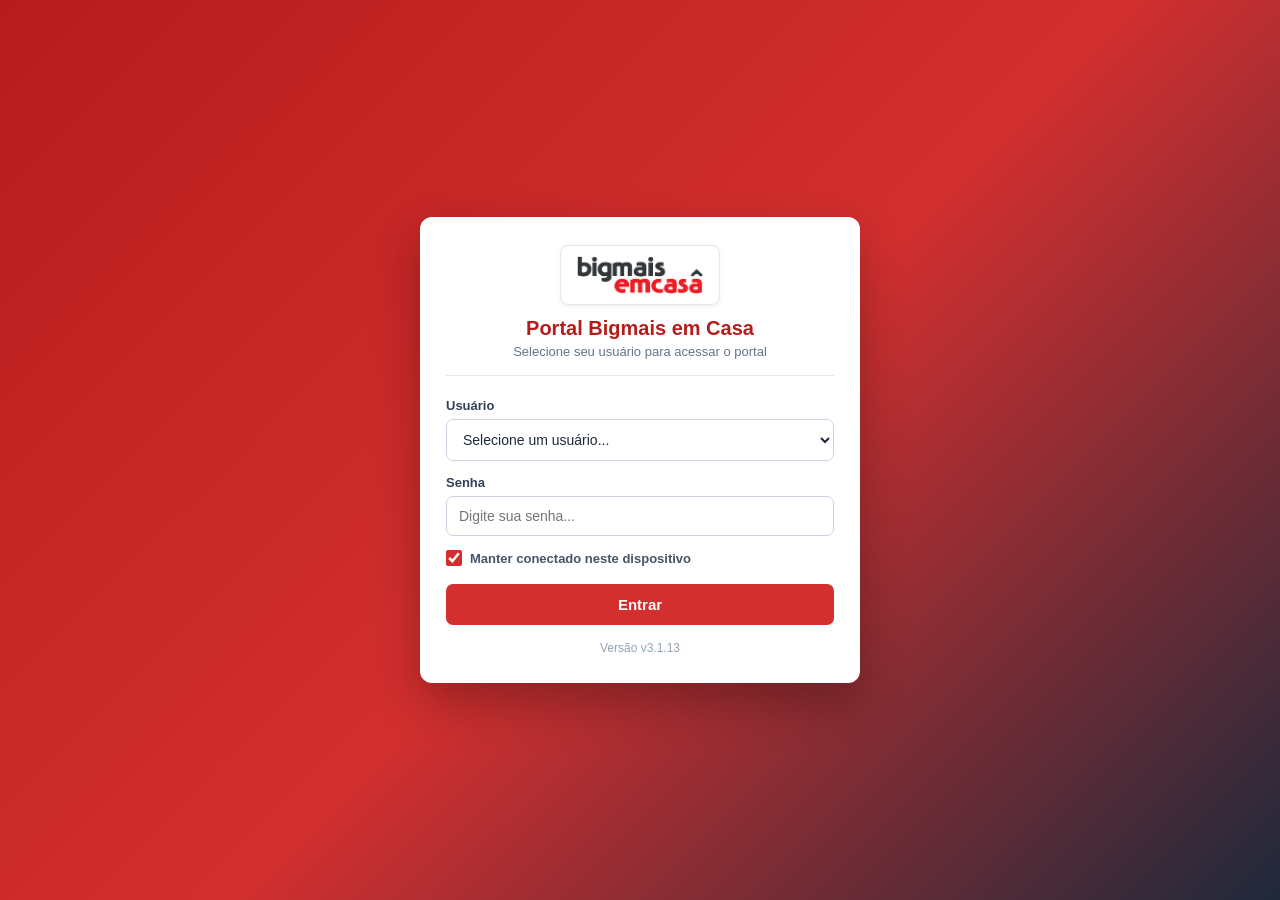
<file: home.html>
<!doctype html>
<html lang="pt-BR">
  <head>
    <meta charset="UTF-8" />
    <meta name="viewport" content="width=device-width, initial-scale=1.0" />
    <meta name="theme-color" content="#d32f2f" />
    <title>Início - Portal Bigmais em Casa</title>
    <link rel="manifest" href="manifest.json" />
    <link rel="icon" type="image/svg+xml" href="global/icon.svg" />
    <link rel="apple-touch-icon" href="global/icon.svg" />
    <style>
      *,
      *::before,
      *::after {
        box-sizing: border-box;
        margin: 0;
        padding: 0;
        font-family: "Segoe UI", Tahoma, Geneva, Verdana, sans-serif;
      }

      body {
        min-height: 100vh;
        background: radial-gradient(circle at top, #273449 0%, #0f172a 100%);
        color: #ffffff;
        display: flex;
        flex-direction: column;
        justify-content: space-between;
        padding: 20px;
      }

      .barra-topo-home {
        display: flex;
        justify-content: space-between;
        align-items: center;
        flex-wrap: wrap;
        gap: 12px;
        background: rgba(255, 255, 255, 0.08);
        border: 1px solid rgba(255, 255, 255, 0.14);
        backdrop-filter: blur(8px);
        padding: 12px 18px;
        border-radius: 10px;
      }

      .info-usuario-home {
        display: flex;
        flex-direction: column;
        gap: 2px;
      }

      .info-usuario-home strong {
        font-size: 14px;
        color: #ffffff;
      }

      .info-usuario-home span {
        font-size: 12px;
        color: #cbd5e1;
      }

      .btn-sair-home {
        background-color: rgba(211, 47, 47, 0.9);
        color: #ffffff;
        border: 1px solid rgba(255, 255, 255, 0.25);
        padding: 8px 14px;
        border-radius: 7px;
        font-size: 13px;
        font-weight: 700;
        cursor: pointer;
        transition: background-color 0.2s;
      }

      .btn-sair-home:hover {
        background-color: #b71c1c;
      }

      .centro-setor {
        flex: 1;
        display: flex;
        flex-direction: column;
        align-items: center;
        justify-content: center;
        text-align: center;
        padding: 36px 16px;
        gap: 28px;
      }

      .painel-logo-setor {
        background-color: #ffffff;
        padding: 24px 36px;
        border-radius: 16px;
        box-shadow: 0 20px 50px rgba(0, 0, 0, 0.45);
        max-width: 420px;
        width: 100%;
        display: flex;
        flex-direction: column;
        align-items: center;
        gap: 10px;
      }

      .painel-logo-setor img {
        max-height: 92px;
        width: auto;
        max-width: 100%;
        object-fit: contain;
        display: block;
      }

      .painel-logo-setor span {
        font-size: 12.5px;
        font-weight: 700;
        letter-spacing: 0.6px;
        text-transform: uppercase;
        color: #b71c1c;
      }

      .grade-modulos {
        display: grid;
        grid-template-columns: repeat(auto-fit, minmax(240px, 1fr));
        gap: 18px;
        max-width: 620px;
        width: 100%;
      }

      .card-modulo {
        text-decoration: none;
        background: rgba(255, 255, 255, 0.09);
        border: 1px solid rgba(255, 255, 255, 0.18);
        border-radius: 12px;
        padding: 22px 20px;
        color: #ffffff;
        display: flex;
        flex-direction: column;
        align-items: flex-start;
        text-align: left;
        gap: 8px;
        transition:
          transform 0.18s,
          background-color 0.18s,
          border-color 0.18s;
      }

      .card-modulo:hover {
        transform: translateY(-3px);
        background: rgba(255, 255, 255, 0.16);
        border-color: #f87171;
      }

      .card-modulo strong {
        font-size: 17px;
        color: #ffffff;
      }

      .card-modulo small {
        font-size: 13px;
        color: #cbd5e1;
        line-height: 1.4;
      }

      .rodape-home {
        text-align: center;
        font-size: 12px;
        color: #94a3b8;
      }
    </style>
  </head>

  <body>
    <header class="barra-topo-home">
      <div class="info-usuario-home">
        <strong id="nome-usuario-logado">Carregando...</strong>
        <span id="detalhe-usuario-logado"></span>
      </div>
      <button type="button" class="btn-sair-home" onclick="encerrarSessao('index.html')">
        Sair
      </button>
    </header>

    <main class="centro-setor">
      <div class="painel-logo-setor">
        <img src="global/logo-bigmais.png" alt="Logo do Setor - Bigmais em Casa" />
        <span>E-Commerce • Bigmais em Casa</span>
      </div>

      <nav class="grade-modulos" aria-label="Módulos do Portal">
        <a href="solicitacoes/index.html" class="card-modulo">
          <strong>DEV / TRC / EST</strong>
          <small>Devoluções, Trocas e Estornos</small>
        </a>

        <a href="entregas/index.html" class="card-modulo">
          <strong>Entregas</strong>
          <small>Lançamento e acompanhamento de entregas</small>
        </a>
      </nav>
    </main>

    <footer class="rodape-home" id="versao-home"></footer>

    <script src="global/config.js?v=2"></script>
    <script src="global/auth.js?v=2"></script>
    <script>
      const sessao = exigirAutenticacao("index.html");
      if (sessao) {
        document.getElementById("nome-usuario-logado").textContent = sessao.nome;
        const lojasTexto =
          sessao.lojas && sessao.lojas.length > 0
            ? sessao.lojas.join(" • ")
            : "";
        document.getElementById("detalhe-usuario-logado").textContent =
          `${sessao.cargo}${lojasTexto ? ` — ${lojasTexto}` : ""}`;
      }

      const elVersaoHome = document.getElementById("versao-home");
      if (elVersaoHome && typeof VERSAO_PORTAL !== "undefined") {
        elVersaoHome.textContent = `Portal Bigmais em Casa • ${VERSAO_PORTAL}`;
      }
    </script>
  </body>
</html>
</file>
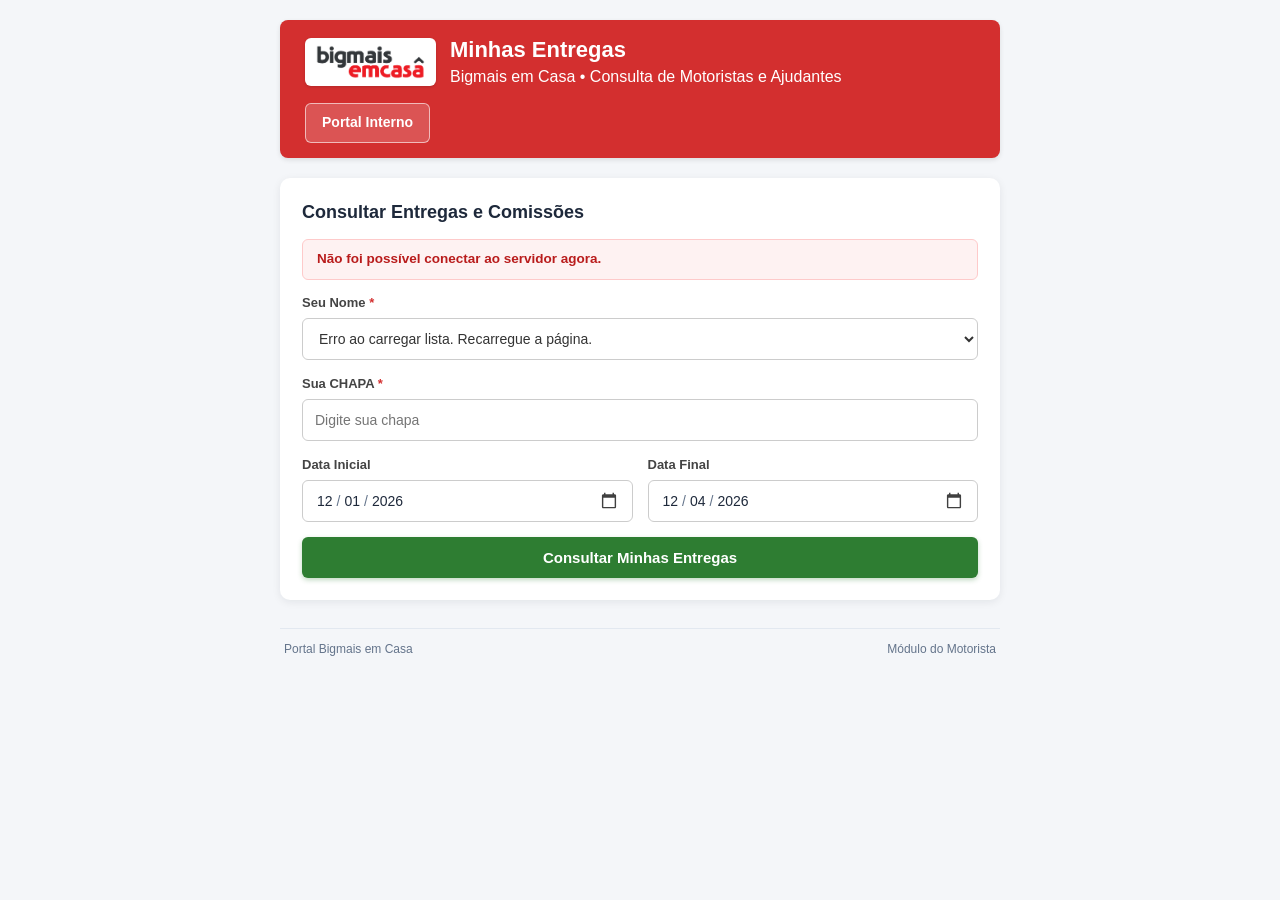
<file: entregas/motorista.html>
<!doctype html>
<html lang="pt-BR">
  <head>
    <meta charset="UTF-8" />
    <meta name="viewport" content="width=device-width, initial-scale=1.0" />
    <meta name="theme-color" content="#d32f2f" />
    <title>Minhas Entregas - Bigmais em Casa</title>
    <link rel="icon" type="image/svg+xml" href="../global/icon.svg" />
    <link rel="stylesheet" href="../global/estilo.css" />
    <style>
      .container-motorista {
        max-width: 720px;
        margin: 0 auto;
      }

      .card-login-motorista,
      .card-painel-motorista {
        background-color: #ffffff;
        border-radius: 10px;
        padding: 22px;
        box-shadow: 0 2px 8px rgba(15, 23, 42, 0.08);
        margin-bottom: 20px;
      }

      .erro-login {
        display: none;
        background-color: #fef2f2;
        border: 1px solid #fecaca;
        color: #b91c1c;
        padding: 10px 14px;
        border-radius: 6px;
        font-size: 13.5px;
        font-weight: 600;
        margin-bottom: 14px;
      }

      .erro-login.visivel {
        display: block;
      }

      .topo-painel-motorista {
        display: flex;
        justify-content: space-between;
        align-items: center;
        flex-wrap: wrap;
        gap: 12px;
        padding-bottom: 14px;
        margin-bottom: 16px;
        border-bottom: 1px solid #e2e8f0;
      }

      .grid-resumo-motorista {
        display: grid;
        grid-template-columns: repeat(3, 1fr);
        gap: 12px;
        margin-bottom: 18px;
      }

      .box-resumo-motorista {
        background-color: #f8fafc;
        border: 1px solid #e2e8f0;
        border-radius: 8px;
        padding: 12px;
        display: flex;
        flex-direction: column;
        gap: 4px;
      }

      .box-resumo-motorista small {
        font-size: 11.5px;
        font-weight: 700;
        color: #64748b;
        text-transform: uppercase;
      }

      .box-resumo-motorista strong {
        font-size: 20px;
        color: #0f172a;
      }

      .filtro-periodo-motorista {
        display: grid;
        grid-template-columns: 1fr 1fr auto;
        gap: 12px;
        align-items: end;
        margin-bottom: 16px;
      }

      .filtro-periodo-motorista input,
      .filtro-periodo-motorista button {
        margin-bottom: 0;
      }

      .item-entrega {
        display: flex;
        justify-content: space-between;
        align-items: center;
        gap: 12px;
        padding: 12px 14px;
        border: 1px solid #e2e8f0;
        border-radius: 8px;
        margin-bottom: 10px;
        background-color: #ffffff;
      }

      .item-entrega-info strong {
        display: block;
        font-size: 14px;
        color: #1e293b;
      }

      .item-entrega-info small {
        color: #64748b;
        font-size: 12.5px;
      }

      .item-entrega-valores {
        display: flex;
        align-items: center;
        gap: 10px;
        flex-shrink: 0;
      }

      .qtd-badge {
        background-color: #e0f2fe;
        color: #0369a1;
        padding: 4px 9px;
        border-radius: 999px;
        font-size: 12px;
        font-weight: 700;
      }

      .valor-com {
        font-size: 14.5px;
        font-weight: 800;
        color: #15803d;
      }

      .vazio-msg {
        text-align: center;
        padding: 24px;
        color: #64748b;
        font-size: 13.5px;
      }

      @media (max-width: 640px) {
        .grid-resumo-motorista,
        .filtro-periodo-motorista {
          grid-template-columns: 1fr;
        }
      }
    </style>
  </head>

  <body>
    <div class="container-motorista">
      <header class="cabecalho-portal">
        <div class="marca-portal">
          <div class="logo-wrapper">
            <img
              src="../global/logo-bigmais.png"
              alt="Logo Bigmais em Casa"
              class="logo-portal"
            />
          </div>
          <div>
            <h1>Minhas Entregas</h1>
            <span>Bigmais em Casa • Consulta de Motoristas e Ajudantes</span>
          </div>
        </div>
        <div class="acoes-cabecalho">
          <button
            type="button"
            id="btn-instalar-app"
            class="btn-cabecalho-primario"
            style="display: none"
            onclick="instalarAplicativoMotorista()"
          >
            Instalar Aplicativo
          </button>
          <a href="../index.html" class="btn-cabecalho-secundario">
            Portal Interno
          </a>
        </div>
      </header>

      <!-- TELA DE LOGIN DO MOTORISTA -->
      <section id="tela-login-motorista" class="card-login-motorista">
        <h2 style="font-size: 18px; color: #1e293b; margin-bottom: 14px">
          Consultar Entregas e Comissões
        </h2>

        <div id="erro-login" class="erro-login" role="alert"></div>

        <form onsubmit="entrarConsultaMotorista(event)">
          <div class="campo">
            <label for="select-motorista" class="obrigatorio">Seu Nome</label>
            <select id="select-motorista" required>
              <option value="">Carregando lista...</option>
            </select>
          </div>

          <div class="campo">
            <label for="senha-chapa" class="obrigatorio">Sua CHAPA</label>
            <input
              type="text"
              id="senha-chapa"
              required
              placeholder="Digite sua chapa"
              autocomplete="off"
            />
          </div>

          <div class="linha-campo">
            <div class="campo">
              <label for="login-data-inicio">Data Inicial</label>
              <input type="date" id="login-data-inicio" required />
            </div>

            <div class="campo">
              <label for="login-data-fim">Data Final</label>
              <input type="date" id="login-data-fim" required />
            </div>
          </div>

          <button
            type="submit"
            id="btn-consultar"
            class="btn-salvar-principal"
            style="width: 100%"
          >
            Consultar Minhas Entregas
          </button>
        </form>
      </section>

      <!-- TELA DO PAINEL APÓS AUTENTICAÇÃO -->
      <section
        id="tela-painel-motorista"
        class="card-painel-motorista"
        style="display: none"
      >
        <div class="topo-painel-motorista">
          <div>
            <h2
              id="motorista-nome-titulo"
              style="font-size: 19px; color: #0f172a"
            ></h2>
            <small
              id="motorista-detalhes-titulo"
              style="color: #64748b; font-weight: 600"
            ></small>
          </div>
          <button
            type="button"
            class="btn-cancelar"
            onclick="sairConsultaMotorista()"
          >
            Sair
          </button>
        </div>

        <div class="filtro-periodo-motorista">
          <div class="campo">
            <label for="filtro-data-inicio">De</label>
            <input type="date" id="filtro-data-inicio" />
          </div>
          <div class="campo">
            <label for="filtro-data-fim">Até</label>
            <input type="date" id="filtro-data-fim" />
          </div>
          <button
            type="button"
            class="btn-azul"
            style="height: 42px"
            onclick="reconsultarPeriodoMotorista()"
          >
            Atualizar
          </button>
        </div>

        <div class="grid-resumo-motorista">
          <div class="box-resumo-motorista">
            <small>Dias Trabalhados</small>
            <strong id="resumo-dias">0</strong>
          </div>
          <div class="box-resumo-motorista">
            <small>Total de Entregas</small>
            <strong id="resumo-entregas">0</strong>
          </div>
          <div class="box-resumo-motorista">
            <small>Comissão Estimada</small>
            <strong id="resumo-comissao" style="color: #15803d">R$ 0,00</strong>
          </div>
        </div>

        <div id="lista-entregas-motorista"></div>
      </section>

      <footer class="rodape-portal">
        <span>Portal Bigmais em Casa</span>
        <span>Módulo do Motorista</span>
      </footer>
    </div>

    <script src="../global/config.js"></script>
    <script src="./motorista.js"></script>
  </body>
</html>
</file>
<file: global/estilo.css>
/* =========================================================
   RESET E BASE GLOBAL
   ========================================================= */
*,
*::before,
*::after {
  box-sizing: border-box;
  margin: 0;
  padding: 0;
}

body {
  font-family: "Segoe UI", Tahoma, Geneva, Verdana, sans-serif;
  background-color: #f4f6f9;
  color: #333333;
  padding: 20px;
  line-height: 1.4;
}

/* =========================================================
   OPÇÃO: PEDIDO NÃO PAGO (ESTORNO SEM COBRANÇA)
   ========================================================= */
.box-pedido-nao-pago {
  display: flex;
  align-items: center;
  gap: 10px;
  background-color: #fffbeb;
  border: 1px solid #fde68a;
  border-left: 4px solid #f59e0b;
  border-radius: 8px;
  padding: 10px 12px;
  margin-bottom: 14px;
  cursor: pointer;
  user-select: none;
}

.box-pedido-nao-pago input[type="checkbox"] {
  width: 18px;
  height: 18px;
  flex-shrink: 0;
  margin: 0;
  cursor: pointer;
  accent-color: #d97706;
}

.box-pedido-nao-pago .texto-nao-pago {
  font-size: 13.5px;
  font-weight: 700;
  color: #92400e;
}

.box-pedido-nao-pago small {
  display: block;
  font-size: 12px;
  font-weight: 500;
  color: #78350f;
}

.campo-bloqueado-nao-pago {
  background-color: #f1f5f9 !important;
  color: #64748b !important;
  cursor: not-allowed !important;
  border-color: #cbd5e1 !important;
}

/* =========================================================
   CABEÇALHO E NAVEGAÇÃO DO PORTAL
   ========================================================= */
.cabecalho-portal {
  background-color: #d32f2f;
  color: #ffffff;
  padding: 15px 25px;
  border-radius: 8px;
  margin-bottom: 20px;
  box-shadow: 0 2px 5px rgba(0, 0, 0, 0.1);
  display: flex;
  justify-content: space-between;
  align-items: center;
  flex-wrap: wrap;
  gap: 15px;
}

.marca-portal {
  display: flex;
  align-items: center;
  gap: 14px;
}

.logo-wrapper {
  background-color: #ffffff;
  padding: 5px 10px;
  border-radius: 6px;
  display: flex;
  align-items: center;
  justify-content: center;
  height: 48px;
  box-shadow: 0 1px 3px rgba(0, 0, 0, 0.15);
  flex-shrink: 0;
}

.logo-portal {
  height: 36px;
  width: auto;
  max-width: 140px;
  display: block;
  object-fit: contain;
}

.cabecalho-portal h1 {
  font-size: 22px;
  font-weight: 600;
}

.subtitulo-portal {
  font-size: 13px;
  opacity: 0.92;
}

.acoes-cabecalho {
  display: flex;
  gap: 10px;
  flex-wrap: wrap;
  align-items: center;
}

.badge-versao-cabecalho {
  display: inline-flex;
  align-items: center;
  padding: 5px 10px;
  border-radius: 999px;
  background-color: rgba(255, 255, 255, 0.16);
  border: 1px solid rgba(255, 255, 255, 0.35);
  color: #ffffff;
  font-size: 12px;
  font-weight: 700;
  letter-spacing: 0.4px;
  user-select: none;
}

.badge-versao-cabecalho:empty {
  display: none;
}

.btn-cabecalho-site {
  display: inline-flex;
  align-items: center;
  gap: 6px;
  background-color: #ffffff;
  color: #b71c1c;
  text-decoration: none;
  padding: 9px 14px;
  border-radius: 6px;
  font-size: 13.5px;
  font-weight: 700;
  border: 1px solid rgba(255, 255, 255, 0.9);
  box-shadow: 0 1px 3px rgba(0, 0, 0, 0.12);
  transition: background-color 0.2s, transform 0.15s;
}

.btn-cabecalho-site:hover {
  background-color: #ffebee;
  transform: translateY(-1px);
}

.btn-cabecalho-primario {
  background-color: #ffffff;
  color: #d32f2f;
  border: none;
  text-decoration: none;
  padding: 9px 16px;
  border-radius: 6px;
  font-size: 14px;
  font-weight: 700;
  cursor: pointer;
  transition: background-color 0.2s;
}

.btn-cabecalho-primario:hover {
  background-color: #ffebee;
}

.btn-cabecalho-secundario {
  background-color: rgba(255, 255, 255, 0.18);
  color: #ffffff;
  border: 1px solid rgba(255, 255, 255, 0.6);
  text-decoration: none;
  padding: 9px 16px;
  border-radius: 6px;
  font-size: 14px;
  font-weight: 600;
  cursor: pointer;
  transition: background-color 0.2s;
}

.btn-cabecalho-secundario:hover {
  background-color: rgba(255, 255, 255, 0.3);
}

/* =========================================================
   KPIs E PAINEL INICIAL (HISTÓRICO DE SOLICITAÇÕES)
   ========================================================= */
.grid-kpis {
  display: grid;
  grid-template-columns: repeat(auto-fit, minmax(180px, 1fr));
  gap: 15px;
  margin-bottom: 20px;
}

.card-kpi {
  background-color: #ffffff;
  padding: 16px 20px;
  border-radius: 8px;
  box-shadow: 0 1px 4px rgba(0, 0, 0, 0.08);
  border-left: 4px solid #1976d2;
  display: flex;
  flex-direction: column;
  gap: 6px;
}

.card-kpi.kpi-andamento {
  border-left-color: #f59e0b;
}

.card-kpi.kpi-concluida {
  border-left-color: #16a34a;
}

.card-kpi.kpi-cancelada {
  border-left-color: #dc2626;
}

.kpi-titulo {
  font-size: 12.5px;
  font-weight: 600;
  color: #64748b;
  text-transform: uppercase;
}

.kpi-valor {
  font-size: 26px;
  font-weight: 700;
  color: #1e293b;
}

.cabecalho-tabela {
  display: flex;
  justify-content: space-between;
  align-items: center;
  flex-wrap: wrap;
  gap: 10px;
  margin-bottom: 12px;
}

.barra-filtros {
  display: grid;
  grid-template-columns: repeat(auto-fit, minmax(210px, 1fr));
  gap: 12px;
  margin-bottom: 15px;
}

.tabela-wrapper {
  width: 100%;
  overflow-x: auto;
  padding-bottom: 12px;
}

.tabela-solicitacoes {
  width: 100%;
  border-collapse: collapse;
  font-size: 13.5px;
}

.tabela-solicitacoes th,
.tabela-solicitacoes td {
  padding: 12px 10px;
  text-align: left;
  border-bottom: 1px solid #e2e8f0;
  vertical-align: middle;
}

.tabela-solicitacoes th {
  background-color: #f8fafc;
  color: #475569;
  font-weight: 700;
  font-size: 12.5px;
  text-transform: uppercase;
  white-space: nowrap;
}

.tabela-solicitacoes tbody tr:hover {
  background-color: #f8fafc;
}

/* Badges de Status e Tipo */
.badge {
  display: inline-block;
  padding: 4px 10px;
  border-radius: 12px;
  font-size: 11.5px;
  font-weight: 700;
  white-space: nowrap;
}

.badge-andamento {
  background-color: #fef3c7;
  color: #b45309;
}

.badge-aguardando-fin {
  background-color: #e0f2fe;
  color: #0369a1;
}

.badge-concluida {
  background-color: #dcfce7;
  color: #15803d;
}

.badge-cancelada {
  background-color: #fee2e2;
  color: #b91c1c;
}

.badge-tipo-dev {
  background-color: #e0f2fe;
  color: #0369a1;
}

.badge-tipo-trc {
  background-color: #f3e8ff;
  color: #7e22ce;
}

.badge-tipo-est {
  background-color: #ffedd5;
  color: #c2410c;
}

.badge-funcao-motorista {
  background-color: #e0f2fe;
  color: #0369a1;
}

.badge-funcao-ajudante {
  background-color: #f1f5f9;
  color: #334155;
  border: 1px solid #cbd5e1;
}

.badge-loja-entrega {
  display: inline-block;
  margin-top: 3px;
  padding: 2px 7px;
  border-radius: 4px;
  font-size: 10.5px;
  font-weight: 700;
  background-color: #ede9fe;
  color: #5b21b6;
  border: 1px solid #ddd6fe;
}

.badge-vinculada-est {
  display: inline-block;
  margin-top: 3px;
  padding: 2px 7px;
  border-radius: 4px;
  font-size: 10.5px;
  font-weight: 700;
  background-color: #ffedd5;
  color: #c2410c;
  border: 1px solid #fed7aa;
}

.badge-compra-inteira {
  display: inline-block;
  padding: 3px 8px;
  border-radius: 5px;
  font-size: 11.5px;
  font-weight: 700;
  background-color: #fef3c7;
  color: #92400e;
  border: 1px solid #fde68a;
  white-space: nowrap;
}

/* Ações na linha da tabela + Menu de 3 Pontinhos */
.acoes-linha {
  display: flex;
  gap: 6px;
  align-items: center;
  justify-content: flex-end;
}

.btn-acao-tabela {
  border: none;
  padding: 6px 10px;
  border-radius: 5px;
  font-size: 12px;
  font-weight: 600;
  cursor: pointer;
  white-space: nowrap;
}

.btn-canhoto {
  background-color: #4f46e5;
  color: #ffffff;
}

.btn-email-fin {
  background-color: #0284c7;
  color: #ffffff;
}

.menu-tres-pontinhos-wrapper {
  position: relative;
  display: inline-block;
}

.btn-tres-pontinhos {
  background-color: #f1f5f9;
  color: #334155;
  border: 1px solid #cbd5e1;
  width: 32px;
  height: 30px;
  border-radius: 5px;
  font-size: 18px;
  font-weight: 700;
  line-height: 1;
  cursor: pointer;
  display: inline-flex;
  align-items: center;
  justify-content: center;
  transition: background-color 0.15s;
}

.btn-tres-pontinhos:hover {
  background-color: #e2e8f0;
}

.dropdown-acoes {
  display: none;
  position: fixed;
  background-color: #ffffff;
  border: 1px solid #cbd5e1;
  border-radius: 8px;
  box-shadow: 0 10px 25px rgba(15, 23, 42, 0.18);
  min-width: 225px;
  max-width: 270px;
  z-index: 9999;
  padding: 6px 0;
  text-align: left;
}

.dropdown-acoes.aberto {
  display: block !important;
}

.dropdown-item {
  width: 100%;
  background: none;
  border: none;
  padding: 9px 14px;
  text-align: left;
  font-size: 13px;
  font-weight: 600;
  color: #1e293b;
  cursor: pointer;
  display: flex;
  align-items: center;
  gap: 8px;
}

.dropdown-item:hover {
  background-color: #f1f5f9;
}

.dropdown-item.item-wpp {
  color: #15803d;
}

.dropdown-item.item-wpp-enviado {
  color: #0284c7;
}

.dropdown-item.item-concluir {
  color: #1976d2;
}

.dropdown-item.item-cancelar {
  color: #dc2626;
}

.dropdown-divisor {
  height: 1px;
  background-color: #e2e8f0;
  margin: 4px 0;
}

.corpo-detalhes p {
  margin-bottom: 8px;
  font-size: 14px;
  line-height: 1.5;
}

/* =========================================================
   PAGINAÇÃO DA TABELA INICIAL ("VER MAIS")
   ========================================================= */
.barra-paginacao {
  display: flex;
  justify-content: space-between;
  align-items: center;
  flex-wrap: wrap;
  gap: 12px;
  margin-top: 14px;
  padding-top: 12px;
  border-top: 1px solid #e2e8f0;
}

.info-paginacao {
  font-size: 13px;
  color: #64748b;
  font-weight: 600;
}

.btn-ver-mais {
  background-color: #ffffff;
  color: #d32f2f;
  border: 1px solid #d32f2f;
  padding: 8px 18px;
  border-radius: 6px;
  font-size: 13.5px;
  font-weight: 700;
  cursor: pointer;
  transition: background-color 0.2s, color 0.2s;
}

.btn-ver-mais:hover {
  background-color: #d32f2f;
  color: #ffffff;
}

/* =========================================================
   FORMULÁRIO E LAYOUT DUPLO
   ========================================================= */
.container-duplo {
  display: grid;
  grid-template-columns: repeat(2, minmax(0, 1fr));
  gap: 20px;
  margin-bottom: 20px;
}

.secao {
  background-color: #ffffff;
  padding: 20px;
  border-radius: 8px;
  box-shadow: 0 1px 4px rgba(0, 0, 0, 0.08);
  margin-bottom: 20px;
  min-width: 0;
}

.container-duplo .secao {
  margin-bottom: 0;
}

.secao h3 {
  font-size: 16px;
  color: #d32f2f;
  margin-bottom: 15px;
  padding-bottom: 8px;
  border-bottom: 1px solid #eeeeee;
}

.linha-campo {
  display: grid;
  grid-template-columns: repeat(auto-fit, minmax(180px, 1fr));
  gap: 15px;
}

.campo {
  position: relative;
  display: flex;
  flex-direction: column;
  min-width: 0;
}

label {
  font-size: 13px;
  font-weight: 600;
  margin-bottom: 6px;
  color: #444444;
}

.obrigatorio::after {
  content: " *";
  color: #d32f2f;
}

input[type="text"],
input[type="number"],
input[type="date"],
input[type="month"],
select,
textarea {
  width: 100%;
  height: 42px;
  padding: 10px 12px;
  margin-bottom: 15px;
  border: 1px solid #cccccc;
  border-radius: 6px;
  font-family: inherit;
  font-size: 14px;
  color: #333333;
  background-color: #ffffff;
  transition: border-color 0.2s, box-shadow 0.2s;
}

textarea {
  height: auto;
  min-height: 84px;
  resize: vertical;
}

input[type="date"],
input[type="month"] {
  color: #1e293b;
  color-scheme: light;
  cursor: pointer;
}

input[type="date"]:hover,
input[type="month"]:hover {
  border-color: #94a3b8;
}

input[type="date"]::-webkit-datetime-edit-text,
input[type="month"]::-webkit-datetime-edit-text {
  color: #64748b;
  padding: 0 2px;
}

input[type="date"]::-webkit-datetime-edit-month-field,
input[type="date"]::-webkit-datetime-edit-day-field,
input[type="date"]::-webkit-datetime-edit-year-field,
input[type="month"]::-webkit-datetime-edit-month-field,
input[type="month"]::-webkit-datetime-edit-year-field {
  color: #1e293b;
  font-weight: 600;
  border-radius: 3px;
  padding: 1px 2px;
}

input[type="date"]::-webkit-datetime-edit-month-field:focus,
input[type="date"]::-webkit-datetime-edit-day-field:focus,
input[type="date"]::-webkit-datetime-edit-year-field:focus,
input[type="month"]::-webkit-datetime-edit-month-field:focus,
input[type="month"]::-webkit-datetime-edit-year-field:focus {
  background-color: #fee2e2;
  color: #b71c1c;
  outline: none;
}

input[type="date"]::-webkit-calendar-picker-indicator,
input[type="month"]::-webkit-calendar-picker-indicator {
  cursor: pointer;
  width: 18px;
  height: 18px;
  padding: 2px;
  border-radius: 4px;
  opacity: 0.75;
  transition: opacity 0.2s, background-color 0.2s;
}

input[type="date"]::-webkit-calendar-picker-indicator:hover,
input[type="month"]::-webkit-calendar-picker-indicator:hover {
  opacity: 1;
  background-color: #ffebee;
}

input:focus,
select:focus,
textarea:focus {
  outline: none;
  border-color: #d32f2f;
  box-shadow: 0 0 0 3px rgba(211, 47, 47, 0.12);
}

input:disabled,
select:disabled,
textarea:disabled {
  background-color: #f1f5f9;
  color: #94a3b8;
  cursor: not-allowed;
}

.campo-automatico {
  background-color: #f1f3f5 !important;
  color: #555555;
  font-weight: 700;
  border-color: #dce1e7;
  cursor: not-allowed;
}

/* Checkbox Entregue em Loja */
.checkbox-loja-box {
  display: flex;
  align-items: center;
  gap: 10px;
  background-color: #f5f3ff;
  border: 1px solid #ddd6fe;
  padding: 10px 14px;
  border-radius: 6px;
  margin-bottom: 15px;
  cursor: pointer;
  font-size: 13.5px;
  font-weight: 600;
  color: #5b21b6;
}

.checkbox-loja-box input[type="checkbox"] {
  width: 18px;
  height: 18px;
  flex-shrink: 0;
  accent-color: #6d28d9;
  cursor: pointer;
  margin: 0;
}

/* Checkbox e Aviso de Compra Inteira */
.checkbox-compra-inteira-box {
  display: flex;
  align-items: center;
  gap: 10px;
  background-color: #fefce8;
  border: 1px solid #fde047;
  padding: 10px 14px;
  border-radius: 6px;
  margin-bottom: 14px;
  cursor: pointer;
  font-size: 13.5px;
  font-weight: 600;
  color: #854d0e;
}

.checkbox-compra-inteira-box input[type="checkbox"] {
  width: 18px;
  height: 18px;
  flex-shrink: 0;
  accent-color: #ca8a04;
  cursor: pointer;
  margin: 0;
}

.aviso-compra-inteira {
  background-color: #fffbeb;
  border: 1px dashed #f59e0b;
  color: #92400e;
  padding: 12px 14px;
  border-radius: 6px;
  font-size: 13.5px;
  line-height: 1.45;
  margin-bottom: 10px;
}

/* =========================================================
   MÓDULO DE ESTORNO (EST) - AUTOCOMPLETE DEV
   ========================================================= */
.lista-autocomplete-dev {
  position: absolute;
  top: calc(100% - 11px);
  left: 0;
  right: 0;
  background-color: #ffffff;
  border: 1px solid #cbd5e1;
  border-radius: 6px;
  box-shadow: 0 8px 20px rgba(15, 23, 42, 0.15);
  z-index: 2000;
  max-height: 240px;
  overflow-y: auto;
}

.item-autocomplete-dev {
  padding: 10px 12px;
  border-bottom: 1px solid #f1f5f9;
  cursor: pointer;
  display: flex;
  flex-direction: column;
  gap: 2px;
  font-size: 13px;
}

.item-autocomplete-dev:last-child {
  border-bottom: none;
}

.item-autocomplete-dev:hover {
  background-color: #f0f9ff;
}

.item-autocomplete-vazio {
  padding: 12px;
  font-size: 13px;
  color: #64748b;
  text-align: center;
}

.banner-vinculo-dev {
  display: flex;
  justify-content: space-between;
  align-items: center;
  gap: 10px;
  flex-wrap: wrap;
  background-color: #f0f9ff;
  border: 1px solid #bae6fd;
  color: #0369a1;
  padding: 10px 14px;
  border-radius: 6px;
  font-size: 13px;
  margin-top: 6px;
}

/* =========================================================
   PRODUTOS E BOTÕES
   ========================================================= */
.cabecalho-produtos {
  display: flex;
  justify-content: space-between;
  align-items: center;
  flex-wrap: wrap;
  gap: 10px;
  margin-top: 10px;
  margin-bottom: 15px;
  padding-bottom: 8px;
  border-bottom: 1px solid #eeeeee;
}

.cabecalho-produtos h3 {
  border-bottom: none;
  margin-bottom: 0;
  padding-bottom: 0;
}

.btn-azul {
  background-color: #1976d2;
  color: #ffffff;
  border: none;
  padding: 8px 14px;
  border-radius: 6px;
  font-size: 13px;
  font-weight: 600;
  cursor: pointer;
  transition: background-color 0.2s;
}

.btn-azul:hover {
  background-color: #1565c0;
}

.item-lista-produto {
  display: flex;
  justify-content: space-between;
  align-items: center;
  gap: 12px;
  background-color: #f8f9fa;
  border: 1px solid #e2e8f0;
  padding: 10px 15px;
  border-radius: 6px;
  margin-bottom: 8px;
  font-size: 14px;
}

.btn-remover {
  background-color: #ffebee;
  color: #d32f2f;
  border: 1px solid #ffcdd2;
  padding: 5px 10px;
  border-radius: 4px;
  font-size: 12px;
  cursor: pointer;
  font-weight: 700;
  flex-shrink: 0;
}

.btn-remover:hover {
  background-color: #ffcdd2;
}

.barra-acoes-final {
  display: flex;
  justify-content: flex-end;
  flex-wrap: wrap;
  gap: 15px;
  margin-top: 10px;
  margin-bottom: 30px;
}

.btn-limpar-tela {
  background-color: #ffffff;
  color: #555555;
  border: 1px solid #cccccc;
  padding: 12px 22px;
  border-radius: 6px;
  font-size: 15px;
  font-weight: 600;
  cursor: pointer;
  transition: all 0.2s;
}

.btn-limpar-tela:hover {
  background-color: #f1f3f5;
  border-color: #bbbbbb;
  color: #222222;
}

.btn-salvar-principal {
  background-color: #2e7d32;
  color: #ffffff;
  border: none;
  padding: 12px 26px;
  border-radius: 6px;
  font-size: 15px;
  font-weight: 700;
  cursor: pointer;
  box-shadow: 0 2px 5px rgba(46, 125, 50, 0.3);
  transition: background-color 0.2s;
}

.btn-salvar-principal:hover {
  background-color: #1b5e20;
}

.btn-salvar-principal:disabled {
  background-color: #9ca3af;
  cursor: not-allowed;
  box-shadow: none;
}

/* =========================================================
   MODAIS (DIALOG) E RODAPÉ
   ========================================================= */
.modal-caixa {
  border: none;
  border-radius: 8px;
  padding: 0;
  width: 92%;
  max-width: 550px;
  box-shadow: 0 10px 25px rgba(0, 0, 0, 0.25);
  margin: auto;
}

.modal-caixa::backdrop {
  background-color: rgba(0, 0, 0, 0.5);
}

.modal-conteudo {
  padding: 25px;
  background-color: #ffffff;
}

.modal-conteudo h3 {
  color: #1976d2;
  margin-bottom: 18px;
  padding-bottom: 8px;
  border-bottom: 1px solid #eeeeee;
}

.modal-botoes {
  display: flex;
  justify-content: flex-end;
  gap: 10px;
  margin-top: 15px;
  flex-wrap: wrap;
}

.btn-cancelar {
  background-color: #e0e0e0;
  color: #333333;
  border: none;
  padding: 9px 16px;
  border-radius: 6px;
  cursor: pointer;
  font-weight: 600;
}

.btn-limpar-modal {
  background-color: #fff3e0;
  color: #e65100;
  border: 1px solid #ffe0b2;
  padding: 9px 14px;
  border-radius: 6px;
  cursor: pointer;
  font-weight: 600;
  margin-right: auto;
}

.rodape-portal {
  margin-top: 28px;
  padding: 12px 4px 4px;
  border-top: 1px solid #e2e8f0;
  display: flex;
  justify-content: space-between;
  align-items: center;
  flex-wrap: wrap;
  gap: 10px;
  font-size: 12px;
  color: #64748b;
}

@media (max-width: 850px) {
  body {
    padding: 12px;
  }

  .container-duplo {
    grid-template-columns: 1fr;
  }

  .cabecalho-portal {
    padding: 14px 16px;
  }
}

/* =========================================================
   IMPRESSÃO DO CANHOTO DE COLETA / TROCA EM 2 VIAS (A4 RETRATO)
   ========================================================= */
#area-impressao-canhoto {
  display: none;
}

@media print {
  @page {
    size: A4 portrait;
    margin: 7mm 9mm;
  }

  body {
    background-color: #ffffff !important;
    padding: 0 !important;
    margin: 0 !important;
    color: #000000 !important;
  }

  .cabecalho-portal,
  .grid-kpis,
  .secao,
  .rodape-portal,
  dialog {
    display: none !important;
  }

  #area-impressao-canhoto {
    display: flex !important;
    flex-direction: column;
    justify-content: space-between;
    width: 100%;
    height: 279mm;
  }

  .canhoto-via {
    border: 1.8px solid #000000;
    border-radius: 5px;
    padding: 9px 12px;
    height: 135mm;
    display: flex;
    flex-direction: column;
    justify-content: space-between;
    page-break-inside: avoid;
    break-inside: avoid;
  }

  .canhoto-via-superior {
    position: relative;
  }

  .canhoto-via-superior::after {
    content: "✂ ------------------------------------------------ CORTE AQUI ------------------------------------------------ ✂";
    position: absolute;
    bottom: -6.2mm;
    left: 0;
    right: 0;
    text-align: center;
    font-size: 8.5px;
    letter-spacing: 1px;
    color: #444444;
  }

  .canhoto-cabecalho {
    display: flex;
    justify-content: space-between;
    align-items: flex-start;
    border-bottom: 1.5px solid #000000;
    padding-bottom: 5px;
    margin-bottom: 6px;
  }

  .canhoto-etiqueta-via {
    display: inline-block;
    background-color: #000000;
    color: #ffffff;
    font-size: 8.5px;
    font-weight: 800;
    padding: 2px 7px;
    border-radius: 3px;
    text-transform: uppercase;
    margin-bottom: 2px;
    -webkit-print-color-adjust: exact;
    print-color-adjust: exact;
  }

  .canhoto-titulo {
    font-size: 13.5px;
    font-weight: 900;
    color: #000000;
    letter-spacing: 0.2px;
  }

  .canhoto-subtitulo {
    font-size: 10px;
    color: #222222;
    margin-top: 1px;
  }

  .canhoto-box-protocolo {
    text-align: right;
    border: 1.5px solid #000000;
    padding: 3px 9px;
    border-radius: 4px;
  }

  .canhoto-grid-info {
    display: flex;
    flex-direction: column;
    gap: 5px;
    margin-bottom: 6px;
  }

  .canhoto-bloco {
    border: 1px solid #666666;
    border-radius: 4px;
    padding: 4px 8px;
    font-size: 10px;
    line-height: 1.32;
  }

  .canhoto-bloco-titulo {
    font-size: 8.5px;
    font-weight: 800;
    text-transform: uppercase;
    color: #000000;
    border-bottom: 1px solid #cccccc;
    margin-bottom: 3px;
    padding-bottom: 1px;
  }

  .canhoto-linha-cliente {
    display: flex;
    justify-content: space-between;
    gap: 10px;
    flex-wrap: wrap;
  }

  .canhoto-tabela {
    width: 100%;
    border-collapse: collapse;
    font-size: 10px;
    margin-top: 2px;
  }

  .canhoto-tabela th,
  .canhoto-tabela td {
    border: 1px solid #444444;
    padding: 3.5px 6px;
    text-align: left;
  }

  .canhoto-tabela th {
    background-color: #e5e7eb !important;
    font-weight: 800;
    font-size: 9px;
    text-transform: uppercase;
    -webkit-print-color-adjust: exact;
    print-color-adjust: exact;
  }

  .canhoto-tabela td {
    font-size: 10px;
  }

  .canhoto-box-compra-inteira {
    border: 2px solid #000000;
    background-color: #f8fafc !important;
    border-radius: 4px;
    padding: 8px 10px;
    margin-top: 4px;
    -webkit-print-color-adjust: exact;
    print-color-adjust: exact;
  }

  .canhoto-compra-inteira-titulo {
    font-size: 11.5px;
    font-weight: 900;
    color: #000000;
    margin-bottom: 3px;
    letter-spacing: 0.2px;
  }

  .canhoto-compra-inteira-desc {
    font-size: 10px;
    color: #111827;
    line-height: 1.35;
  }

  .canhoto-rodape {
    margin-top: 6px;
    border-top: 1px dashed #666666;
    padding-top: 5px;
  }

  .canhoto-termo {
    font-size: 9.2px;
    color: #111111;
    margin-bottom: 16px;
    line-height: 1.3;
  }

  .canhoto-assinaturas {
    display: grid;
    grid-template-columns: 1.3fr 1fr 1fr;
    gap: 14px;
  }

  .canhoto-linha-assinatura {
    border-top: 1.2px solid #000000;
    text-align: center;
    font-size: 9px;
    font-weight: 700;
    padding-top: 3px;
  }
}
</file>
